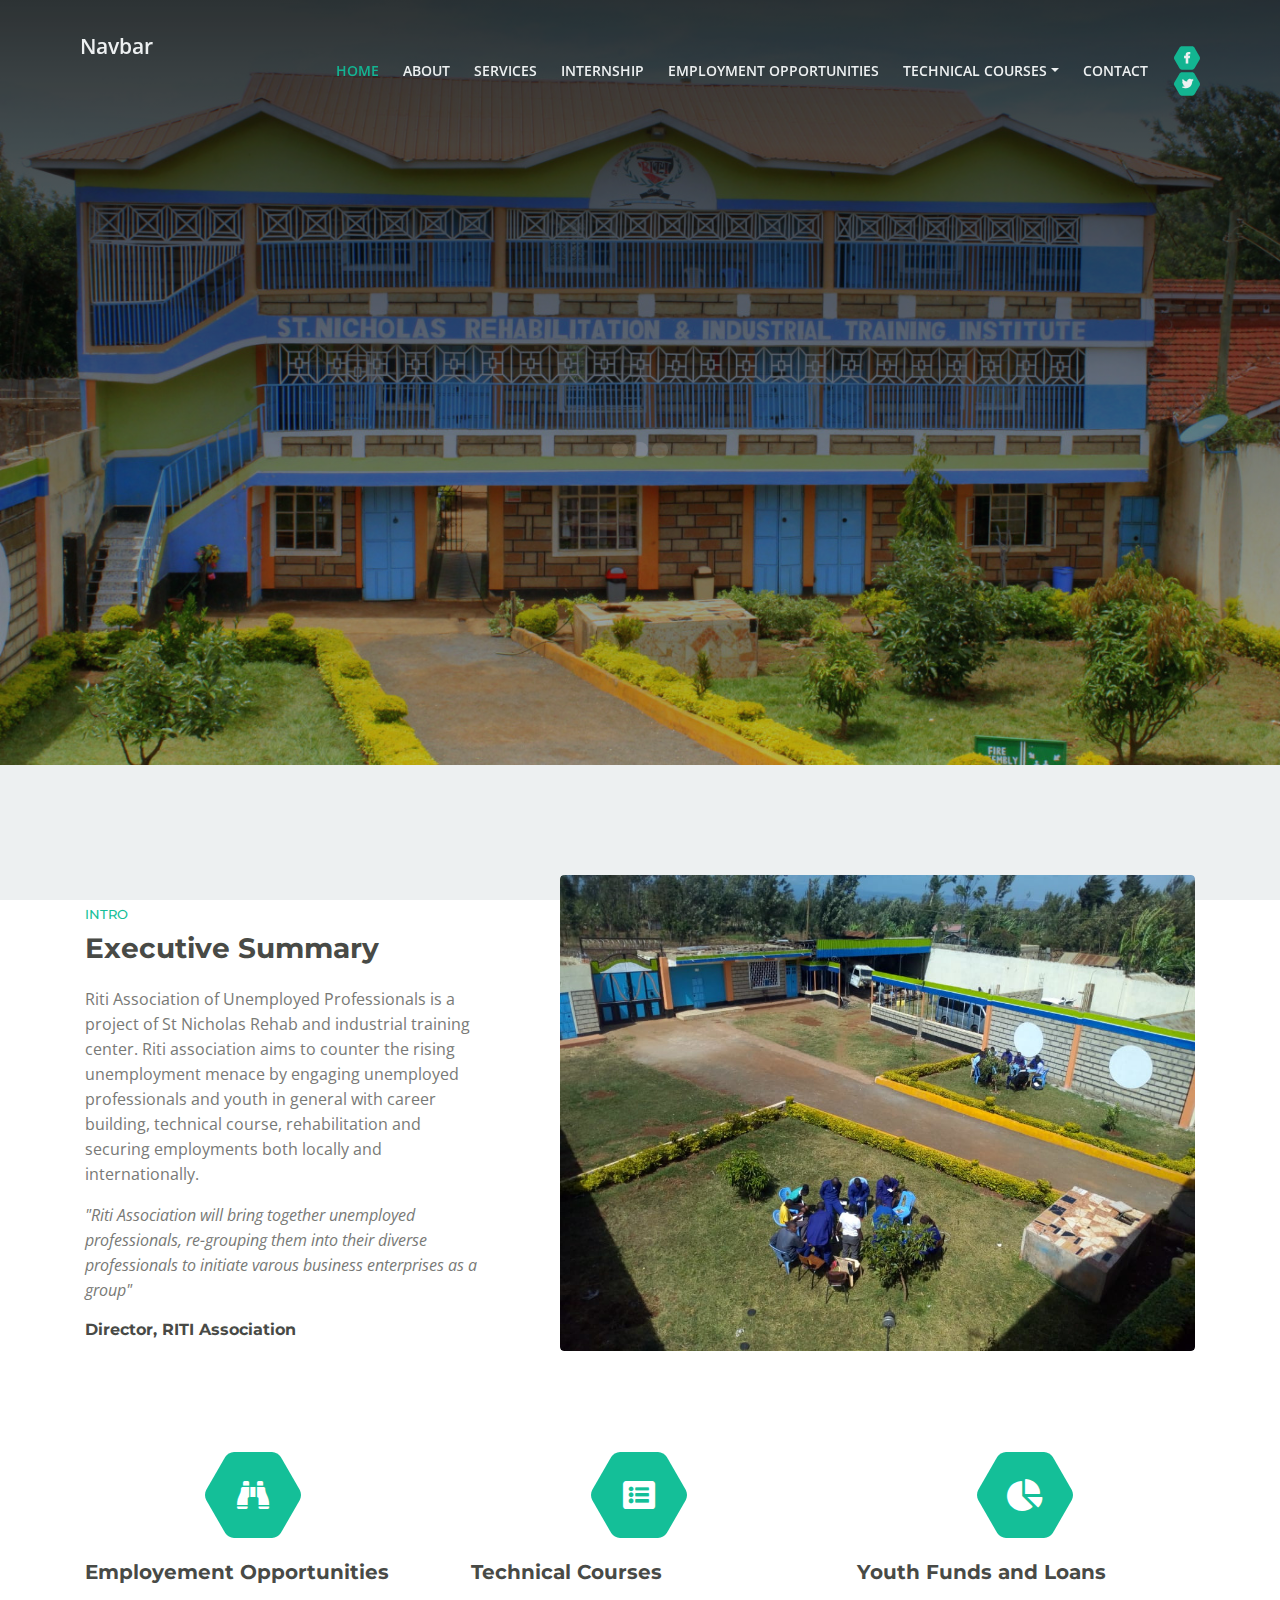
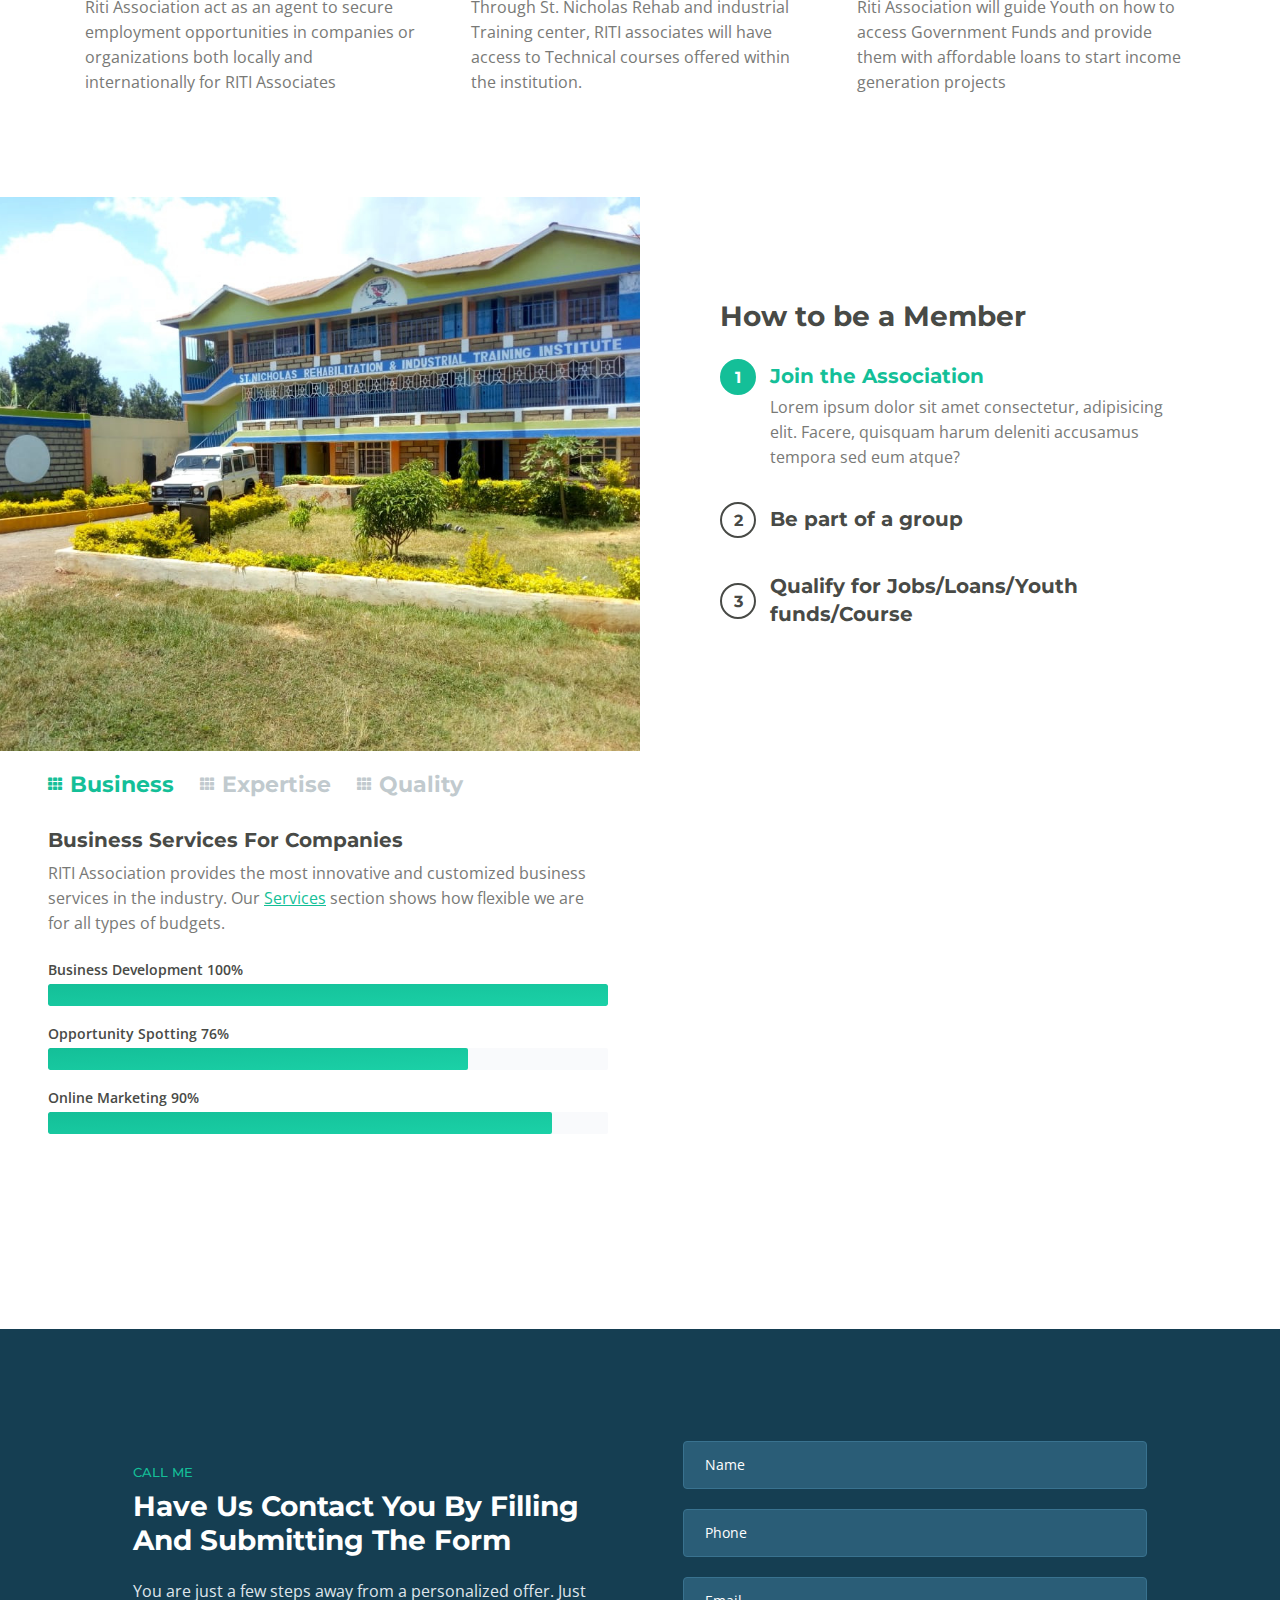
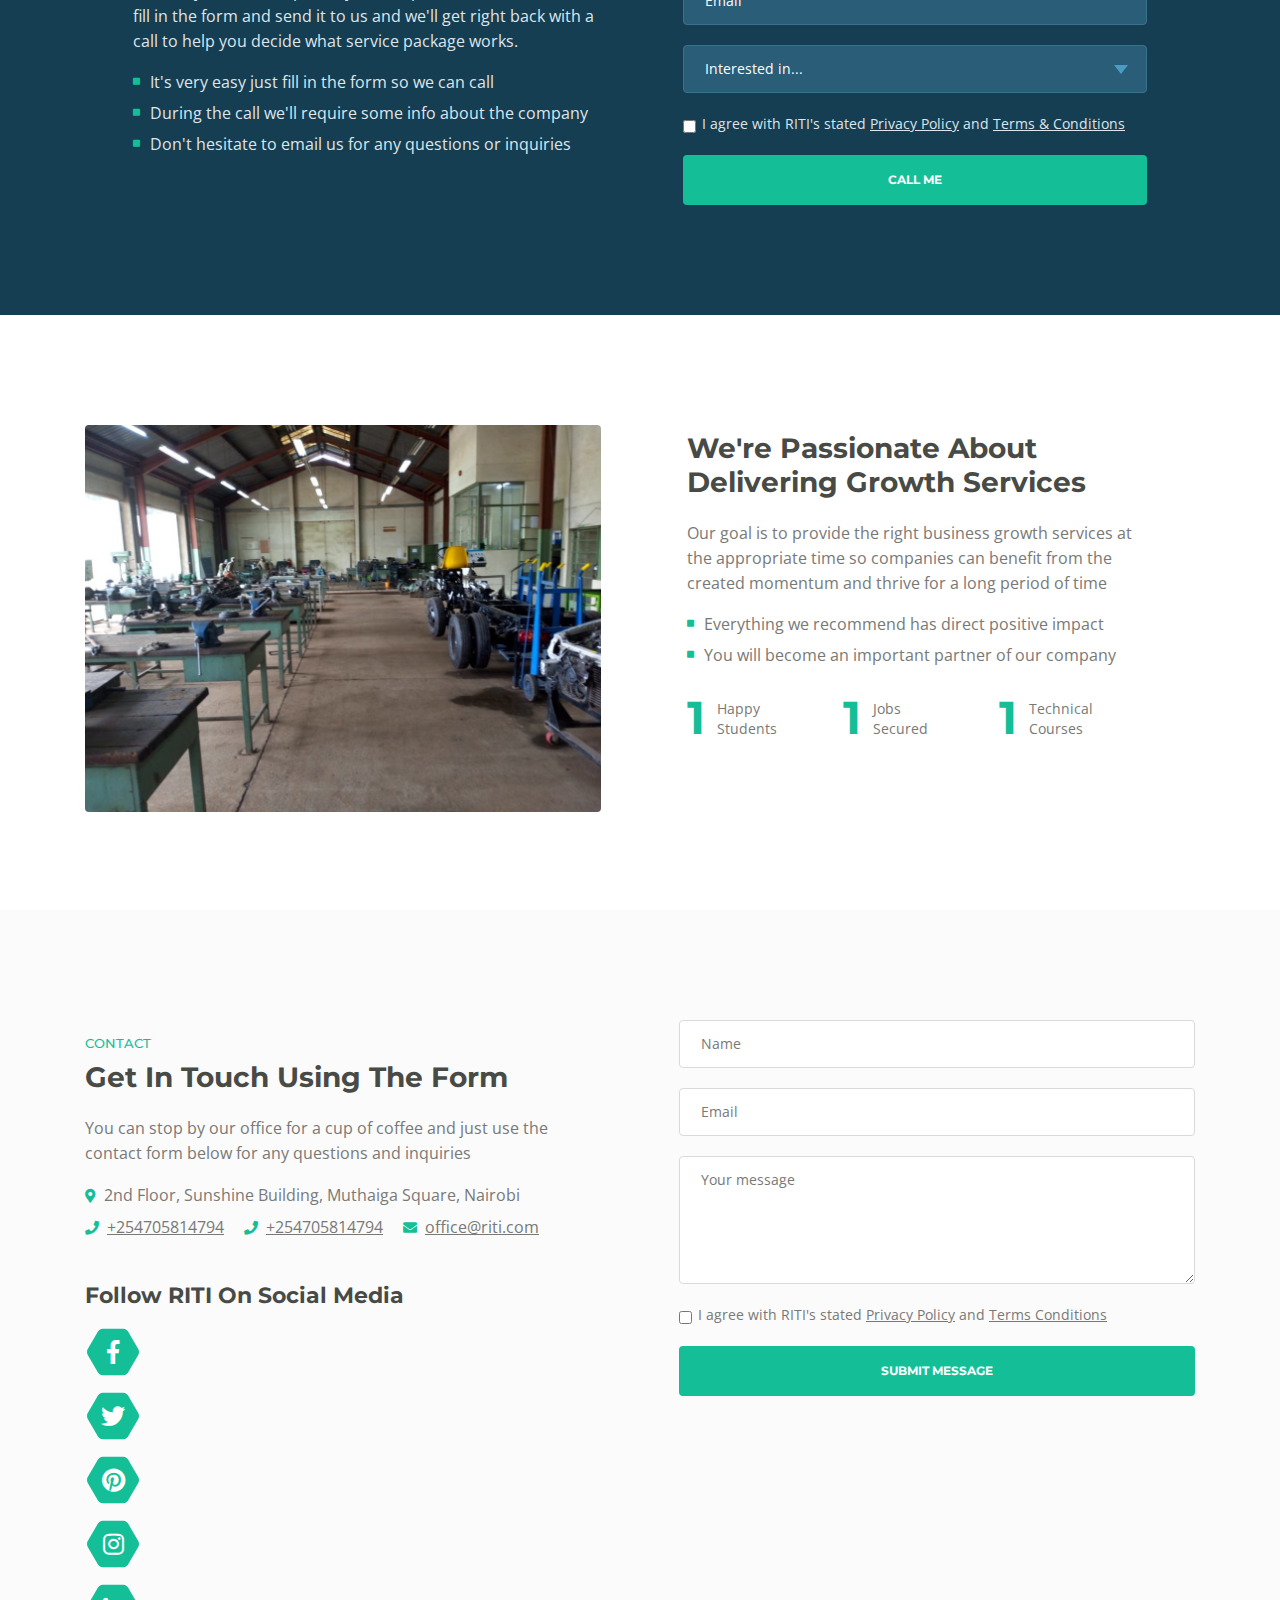
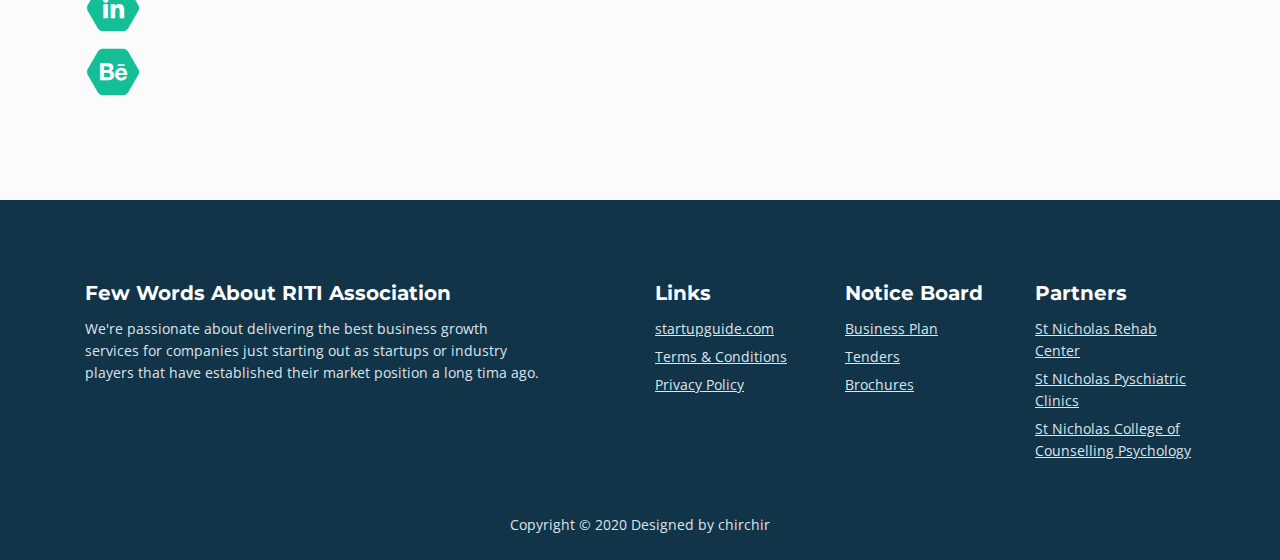
<file: index.html>
<!DOCTYPE html>
<html lang="en">
<head>
    <meta charset="utf-8">
    <meta name="viewport" content="width=device-width, initial-scale=1, shrink-to-fit=no">
    
    <!-- SEO Meta Tags -->
    <meta name="description" content="Aria is a business focused HTML landing page template built with Bootstrap to help you create lead generation websites for companies and their services.">
    <meta name="author" content="Inovatik">

    <!-- OG Meta Tags to improve the way the post looks when you share the page on LinkedIn, Facebook, Google+ -->
	<meta property="og:site_name" content="" /> <!-- website name -->
	<meta property="og:site" content="" /> <!-- website link -->
	<meta property="og:title" content=""/> <!-- title shown in the actual shared post -->
	<meta property="og:description" content="" /> <!-- description shown in the actual shared post -->
	<meta property="og:image" content="" /> <!-- image link, make sure it's jpg -->
	<meta property="og:url" content="" /> <!-- where do you want your post to link to -->
	<meta property="og:type" content="article" />

    <!-- Website Title -->
    <title>RITI Association </title>
    
    <!-- Styles -->
    <link href="https://fonts.googleapis.com/css?family=Montserrat:500,700&display=swap&subset=latin-ext" rel="stylesheet">
    <link href="https://fonts.googleapis.com/css?family=Open+Sans:400,400i,600&display=swap&subset=latin-ext" rel="stylesheet">
    <link href="css/bootstrap.css" rel="stylesheet">
    <link href="css/fontawesome-all.css" rel="stylesheet">
    <link href="css/swiper.css" rel="stylesheet">
	<link href="css/magnific-popup.css" rel="stylesheet">
	<link href="css/styles.css" rel="stylesheet">
	
	<!-- Favicon  -->
    <link rel="icon" href="images/favicon.png">
</head>
<body data-spy="scroll" data-target=".fixed-top">
    
    <!-- Preloader -->
	<div class="spinner-wrapper">
        <div class="spinner">
            <div class="bounce1"></div>
            <div class="bounce2"></div>
            <div class="bounce3"></div>
        </div>
    </div>
    <!-- end of preloader -->
    

    <!-- Navbar -->
    <nav class="navbar navbar-expand-md navbar-dark navbar-custom fixed-top">
        <!-- Text Logo - Use this if you don't have a graphic logo -->
        <!-- <a class="navbar-brand logo-text page-scroll" href="index.html">Aria</a> -->

        <!-- Image Logo -->

        <a class="navbar-brand" href="#">Navbar</a>
        
        <!-- Mobile Menu Toggle Button -->
        <button class="navbar-toggler" type="button" data-toggle="collapse" data-target="#navbarsExampleDefault" aria-controls="navbarsExampleDefault" aria-expanded="false" aria-label="Toggle navigation">
            <span class="navbar-toggler-awesome fas fa-bars"></span>
            <span class="navbar-toggler-awesome fas fa-times"></span>
        </button>
        <!-- end of mobile menu toggle button -->

        <div class="collapse navbar-collapse" id="navbarsExampleDefault">
            <ul class="navbar-nav ml-auto">
                <li class="nav-item">
                    <a class="nav-link page-scroll" href="#header">HOME <span class="sr-only">(current)</span></a>
                </li>
                <li class="nav-item">
                    <a class="nav-link page-scroll" href="#intro">ABOUT</a>
                </li>
                <li class="nav-item">
                    <a class="nav-link page-scroll" href="#services">SERVICES</a>
                </li>
                <li class="nav-item">
                    <a class="nav-link page-scroll" href="#callMe">INTERNSHIP</a>
                </li>
                <li class="nav-item">
                    <a class="nav-link page-scroll" href="#projects">EMPLOYMENT OPPORTUNITIES</a>
                </li>

                <!-- Dropdown Menu -->          
                <li class="nav-item dropdown">
                    <a class="nav-link dropdown-toggle page-scroll" href="#about" id="navbarDropdown" role="button" aria-haspopup="true" aria-expanded="false">TECHNICAL COURSES</a>
                    <div class="dropdown-menu" aria-labelledby="navbarDropdown">
                        <a class="dropdown-item" href="terms-conditions.html"><span class="item-text">COURSE 1</span></a>
                        <div class="dropdown-items-divide-hr"></div>
                        <a class="dropdown-item" href="privacy-policy.html"><span class="item-text">COURSE 2</span></a>
                    </div>
                </li>
                <!-- end of dropdown menu -->

                <li class="nav-item">
                    <a class="nav-link page-scroll" href="#contact">CONTACT</a>
                </li>
            </ul>
            <span class="nav-item social-icons">
                <span class="fa-stack">
                    <a href="#your-link">
                        <span class="hexagon"></span>
                        <i class="fab fa-facebook-f fa-stack-1x"></i>
                    </a>
                </span>
                <span class="fa-stack">
                    <a href="#your-link">
                        <span class="hexagon"></span>
                        <i class="fab fa-twitter fa-stack-1x"></i>
                    </a>
                </span>
            </span>
        </div>
    </nav> <!-- end of navbar -->
    <!-- end of navbar -->


    <!-- Header -->
    <header id="header" class="header">
        <div class="header-content">
            <div class="container">
                <div class="row">
                    <div class="col-lg-12">
                        <div class="text-container">
                            <h1>RITI <span id="js-rotating">Association of Unemployed Professionals</span></h1>
                            <p class="p-heading p-large">Building the economy with vibrant manpower</p>
                            <a class="btn-solid-lg page-scroll" href="#intro">DISCOVER</a>
                        </div>
                    </div> <!-- end of col -->
                </div> <!-- end of row -->
            </div> <!-- end of container -->
        </div> <!-- end of header-content -->
    </header> <!-- end of header -->
    <!-- end of header -->


    <!-- Intro -->
    <div id="intro" class="basic-1">
        <div class="container">
            <div class="row">
                <div class="col-lg-5">
                    <div class="text-container">
                        <div class="section-title">INTRO</div>
                        <h2>Executive Summary</h2>
                        <p>

                            Riti Association of Unemployed Professionals is a project of St Nicholas Rehab and industrial training center. Riti association aims to counter the rising unemployment menace by engaging unemployed professionals and youth in general with career building, technical course, rehabilitation and securing employments both locally and internationally.
                        </p>
                        <p class="testimonial-text">"Riti Association will bring together unemployed professionals, re-grouping them into their diverse professionals to initiate varous business enterprises as a group"</p>
                        <div class="testimonial-author">Director, RITI Association</div>
                    </div> <!-- end of text-container -->
                </div> <!-- end of col -->
                <div class="col-lg-7">
                    <div class="image-container">
                        <img class="img-fluid" src="images/intro.jpeg" alt="alternative">
                    </div> <!-- end of image-container -->
                </div> <!-- end of col -->
            </div> <!-- end of row -->
        </div> <!-- end of container -->
    </div> <!-- end of basic-1 -->
    <!-- end of intro -->


    <!-- Description -->
    <div class="cards-1">
        <div class="container">
            <div class="row">
                <div class="col-lg-12">
                    
                    <!-- Card -->
                    <div class="card">
                        <span class="fa-stack">
                            <span class="hexagon"></span>
                            <i class="fas fa-binoculars fa-stack-1x"></i>
                        </span>
                        <div class="card-body">
                            <h4 class="card-title">Employement Opportunities</h4>
                            <p>Riti Association act as an agent to secure employment opportunities in companies or organizations both locally and internationally for RITI Associates</p>
                        </div>
                    </div>
                    <!-- end of card -->

                    <!-- Card -->
                    <div class="card">
                        <span class="fa-stack">
                            <span class="hexagon"></span>
                            <i class="fas fa-list-alt fa-stack-1x"></i>
                        </span>
                        <div class="card-body">
                            <h4 class="card-title">Technical Courses</h4>
                            <p>Through St. Nicholas Rehab and industrial Training center, RITI associates will have access to Technical courses offered within the institution.</p>
                        </div>
                    </div>
                    <!-- end of card -->

                    <!-- Card -->
                    <div class="card">
                        <span class="fa-stack">
                            <span class="hexagon"></span>
                            <i class="fas fa-chart-pie fa-stack-1x"></i>
                        </span>
                        <div class="card-body">
                            <h4 class="card-title">Youth Funds and Loans</h4>
                            <p>Riti Association will guide Youth on how to access Government Funds and provide them with affordable loans to start income generation projects</p>
                        </div>
                    </div>
                    <!-- end of card -->

                </div> <!-- end of col -->
            </div> <!-- end of row -->
        </div> <!-- end of container -->
    </div> <!-- end of cards-1 -->
    <!-- end of description -->



    <!-- Details 1 -->
	<div id="details" class="accordion">
		<div class="area-1">
		</div><!-- end of area-1 on same line and no space between comments to eliminate margin white space --><div class="area-2">
            
            <!-- Accordion -->
            <div class="accordion-container" id="accordionOne">
                <h2>How to be a Member</h2>
                <div class="item">
                    <div id="headingOne">
                        <span data-toggle="collapse" data-target="#collapseOne" aria-expanded="true" aria-controls="collapseOne" role="button">
                            <span class="circle-numbering">1</span><span class="accordion-title">Join the Association</span>
                        </span>
                    </div>
                    <div id="collapseOne" class="collapse show" aria-labelledby="headingOne" data-parent="#accordionOne">
                        <div class="accordion-body">
                           Lorem ipsum dolor sit amet consectetur, adipisicing elit. Facere, quisquam harum deleniti accusamus tempora sed eum atque?
                        </div>
                    </div>
                </div> <!-- end of item -->
            
                <div class="item">
                    <div id="headingTwo">
                        <span class="collapsed" data-toggle="collapse" data-target="#collapseTwo" aria-expanded="false" aria-controls="collapseTwo" role="button">
                            <span class="circle-numbering">2</span><span class="accordion-title">Be part of a group</span>
                        </span>
                    </div>
                    <div id="collapseTwo" class="collapse" aria-labelledby="headingTwo" data-parent="#accordionOne">
                        <div class="accordion-body">
                            Lorem ipsum dolor sit amet consectetur adipisicing elit. Accusamus delectus aut, quisquam voluptas hic quia. Perspiciatis, praesentium!.
                        </div>
                    </div>
                </div> <!-- end of item -->
            
                <div class="item">
                    <div id="headingThree">
                        <span class="collapsed" data-toggle="collapse" data-target="#collapseThree" aria-expanded="false" aria-controls="collapseThree" role="button">
                            <span class="circle-numbering">3</span><span class="accordion-title">Qualify for Jobs/Loans/Youth funds/Course</span>
                        </span>
                    </div>
                    <div id="collapseThree" class="collapse" aria-labelledby="headingThree" data-parent="#accordionOne">
                        <div class="accordion-body">
                            Lorem ipsum dolor sit amet consectetur adipisicing elit. Quam sed deserunt aliquam magni itaque tempora voluptate ducimus.
                        </div>
                    </div>
                </div> <!-- end of item -->
            </div> <!-- end of accordion-container -->
            <!-- end of accordion -->

		</div> <!-- end of area-2 -->
    </div> <!-- end of accordion -->
    <!-- end of details 1 -->


    <!-- Details 2 -->
	<div class="tabs">
        <div class="area-1">
            <div class="tabs-container">
                
                <!-- Tabs Links -->
                <ul class="nav nav-tabs" id="ariaTabs" role="tablist">
                    <li class="nav-item">
                        <a class="nav-link active" id="nav-tab-1" data-toggle="tab" href="#tab-1" role="tab" aria-controls="tab-1" aria-selected="true"><i class="fas fa-th"></i> Business</a>
                    </li>
                    <li class="nav-item">
                        <a class="nav-link" id="nav-tab-2" data-toggle="tab" href="#tab-2" role="tab" aria-controls="tab-2" aria-selected="false"><i class="fas fa-th"></i> Expertise</a>
                    </li>
                    <li class="nav-item">
                        <a class="nav-link" id="nav-tab-3" data-toggle="tab" href="#tab-3" role="tab" aria-controls="tab-3" aria-selected="false"><i class="fas fa-th"></i> Quality</a>
                    </li>
                </ul>
                <!-- end of tabs links -->
                
                <!-- Tabs Content -->
                <div class="tab-content" id="ariaTabsContent">

                    <!-- Tab -->
                    <div class="tab-pane fade show active" id="tab-1" role="tabpanel" aria-labelledby="tab-1">
                        <h4>Business Services For Companies</h4>
                        <p>RITI Association provides the most innovative and customized business services in the industry. Our <a class="green page-scroll" href="#services">Services</a> section shows how flexible we are for all types of budgets.</p>
                        
                        <!-- Progress Bars -->
                        <div class="progress-container">
                            <div class="title">Business Development 100%</div>
                            <div class="progress">
                                <div class="progress-bar first" role="progressbar" aria-valuenow="0" aria-valuemin="0" aria-valuemax="100"></div>
                            </div>
                            <div class="title">Opportunity Spotting 76%</div>
                            <div class="progress">
                                <div class="progress-bar second" role="progressbar" aria-valuenow="75" aria-valuemin="0" aria-valuemax="100"></div>
                            </div>
                            <div class="title">Online Marketing 90%</div>
                            <div class="progress">
                                <div class="progress-bar third" role="progressbar" aria-valuenow="90" aria-valuemin="0" aria-valuemax="100"></div>
                            </div>
                        </div> <!-- end of progress-container -->
                        <!-- end of progress bars -->
                        
                    </div> <!-- end of tab-pane --> 
                    <!-- end of tab -->

                    <!-- Tab -->
                    <div class="tab-pane fade" id="tab-2" role="tabpanel" aria-labelledby="tab-2">
                        <ul class="list-unstyled li-space-lg first">
                            <li class="media">
                                <div class="media-bullet">1</div>
                                <div class="media-body"><strong>High quality</strong> is on top of our list when it comes to the way we deliver the services</div>
                            </li>
                            <li class="media">
                                <div class="media-bullet">2</div>
                                <div class="media-body"><strong>Maximum impact</strong> is what we look for in our actions</div>
                            </li>
                            <li class="media">
                                <div class="media-bullet">3</div>
                                <div class="media-body"><strong>Quality standards</strong> are important but meant to be exceeded</div>
                            </li>
                        </ul>
                        <ul class="list-unstyled li-space-lg last">
                            <li class="media">
                                <div class="media-bullet">4</div>
                                <div class="media-body"><strong>We're always looking</strong> for industry leaders to help them win their market position</div>
                            </li>
                            <li class="media">
                                <div class="media-bullet">5</div>
                                <div class="media-body"><strong>Evaluation</strong> is a key aspect of this business and important</div>
                            </li>
                            <li class="media">
                                <div class="media-bullet">6</div>
                                <div class="media-body"><strong>Ethic</strong> procedures ar alwasy at the base of everything we do</div>
                            </li>
                        </ul>
                    </div> <!-- end of tab-pane -->
                    <!-- end of tab -->

                    <!-- Tab -->
                    <div class="tab-pane fade" id="tab-3" role="tabpanel" aria-labelledby="tab-3">
                        <p><strong>We strive to achieve</strong> 100% customer satisfaction for both types of customers: hiring companies and job seekers. Types of customers: <a class="green" href="#your-link">with huge potential</a></p>
                        <p><strong>Our goal is to help</strong> your company achieve its full potential and establish long term stability for <a class="green" href="#your-link">the stakeholders</a></p>
                        <ul class="list-unstyled li-space-lg">
                            <li class="media">
                                <i class="fas fa-square"></i>
                                <div class="media-body">It's easy to get a quotation, just call our office anytime</div>
                            </li>
                            <li class="media">
                                <i class="fas fa-square"></i>
                                <div class="media-body">We'll get back to you with an initial estimate soon</div>
                            </li>
                            <li class="media">
                                <i class="fas fa-square"></i>
                                <div class="media-body">Get ready to see results even after only 30 days</div>
                            </li>
                            <li class="media">
                                <i class="fas fa-square"></i>
                                <div class="media-body">Ask for a quote and start improving your business</div>
                            </li>
                            <li class="media">
                                <i class="fas fa-square"></i>
                                <div class="media-body">Just fill out the form and we'll call you right away</div>
                            </li>
                        </ul>
                    </div> <!-- end of tab-pane -->
                    <!-- end of tab -->

                </div> <!-- end of tab-content -->
                <!-- end of tabs content -->

            </div> <!-- end of tabs-container -->
        </div><!-- end of area-1 on same line and no space between comments to eliminate margin white space --><div class="area-2"></div> <!-- end of area-2 -->
    </div> <!-- end of tabs -->
    <!-- end of details 2 -->



    <!-- Call Me -->
    <div id="callMe" class="form-1">
        <div class="container">
            <div class="row">
                <div class="col-lg-6">
                    <div class="text-container">
                        <div class="section-title">CALL ME</div>
                        <h2 class="white">Have Us Contact You By Filling And Submitting The Form</h2>
                        <p class="white">You are just a few steps away from a personalized offer. Just fill in the form and send it to us and we'll get right back with a call to help you decide what service package works.</p>
                        <ul class="list-unstyled li-space-lg white">
                            <li class="media">
                                <i class="fas fa-square"></i>
                                <div class="media-body">It's very easy just fill in the form so we can call</div>
                            </li>
                            <li class="media">
                                <i class="fas fa-square"></i>
                                <div class="media-body">During the call we'll require some info about the company</div>
                            </li>
                            <li class="media">
                                <i class="fas fa-square"></i>
                                <div class="media-body">Don't hesitate to email us for any questions or inquiries</div>
                            </li>
                        </ul>
                    </div>
                </div> <!-- end of col -->
                <div class="col-lg-6">
                   
                    <!-- Call Me Form -->
                    <form id="callMeForm" data-toggle="validator" data-focus="false">
                        <div class="form-group">
                            <input type="text" class="form-control-input" id="lname" name="lname" required>
                            <label class="label-control" for="lname">Name</label>
                            <div class="help-block with-errors"></div>
                        </div>
                        <div class="form-group">
                            <input type="text" class="form-control-input" id="lphone" name="lphone" required>
                            <label class="label-control" for="lphone">Phone</label>
                            <div class="help-block with-errors"></div>
                        </div>
                        <div class="form-group">
                            <input type="email" class="form-control-input" id="lemail" name="lemail" required>
                            <label class="label-control" for="lemail">Email</label>
                            <div class="help-block with-errors"></div>
                        </div>
                        <div class="form-group">
                            <select class="form-control-select" id="lselect" required>
                                <option class="select-option" value="" disabled selected>Interested in...</option>
                                <option class="select-option" value="Off The Ground">Off The Ground</option>
                                <option class="select-option" value="Accelerated Growth">Accelerated Growth</option>
                                <option class="select-option" value="Market Domination">Market Domination</option>
                            </select>
                            <div class="help-block with-errors"></div>
                        </div>
                        <div class="form-group checkbox white">
                            <input type="checkbox" id="lterms" value="Agreed-to-Terms" name="lterms" required>I agree with RITI's stated <a class="white" href="privacy-policy.html">Privacy Policy</a> and <a class="white" href="terms-conditions.html">Terms & Conditions</a>
                            <div class="help-block with-errors"></div>
                        </div>
                        <div class="form-group">
                            <button type="submit" class="form-control-submit-button">CALL ME</button>
                        </div>
                        <div class="form-message">
                            <div id="lmsgSubmit" class="h3 text-center hidden"></div>
                        </div>
                    </form>
                    <!-- end of call me form -->
                    
                </div> <!-- end of col -->
            </div> <!-- end of row -->
        </div> <!-- end of container -->
    </div> <!-- end of form-1 -->
    <!-- end of call me -->






    <!-- About -->
    <div id="about" class="counter">
        <div class="container">
            <div class="row">
                <div class="col-lg-5 col-xl-6">
                    <div class="image-container">
                        <img class="img-fluid" src="images/work.jpeg" alt="alternative">
                    </div> <!-- end of image-container -->
                </div> <!-- end of col -->
                <div class="col-lg-7 col-xl-6">
                    <div class="text-container">
                        <h2>We're Passionate About Delivering Growth Services</h2>
                        <p>Our goal is to provide the right business growth services at the appropriate time so companies can benefit from the created momentum and thrive for a long period of time</p>
                        <ul class="list-unstyled li-space-lg">
                            <li class="media">
                                <i class="fas fa-square"></i>
                                <div class="media-body">Everything we recommend has direct positive impact</div>
                            </li>
                            <li class="media">
                                <i class="fas fa-square"></i>
                                <div class="media-body">You will become an important partner of our company</div>
                            </li>
                        </ul>

                        <!-- Counter -->
                        <div id="counter">
                            <div class="cell">
                                <div class="counter-value number-count" data-count="231">1</div>
                                <div class="counter-info">Happy<br>Students</div>
                            </div>
                            <div class="cell">
                                <div class="counter-value number-count" data-count="121">1</div>
                                <div class="counter-info">Jobs <br>Secured</div>
                            </div>
                            <div class="cell">
                                <div class="counter-value number-count" data-count="159">1</div>
                                <div class="counter-info">Technical<br> Courses</div>
                            </div>
                        </div>
                        <!-- end of counter -->

                    </div> <!-- end of text-container -->      
                </div> <!-- end of col -->
            </div> <!-- end of row -->
        </div> <!-- end of container -->
    </div> <!-- end of counter -->
    <!-- end of about -->


    <!-- Contact -->
    <div id="contact" class="form-2">
        <div class="container">
            <div class="row">
                <div class="col-lg-6">
                    <div class="text-container">
                        <div class="section-title">CONTACT</div>
                        <h2>Get In Touch Using The Form</h2>
                        <p>You can stop by our office for a cup of coffee and just use the contact form below for any questions and inquiries</p>
                        <ul class="list-unstyled li-space-lg">
                            <li class="address"><i class="fas fa-map-marker-alt"></i>2nd Floor, Sunshine Building, Muthaiga Square, Nairobi</li>
                            <li><i class="fas fa-phone"></i><a href="tel:003024630820">+254705814794</a></li>
                            <li><i class="fas fa-phone"></i><a href="tel:003024630820">+254705814794</a></li>
                            <li><i class="fas fa-envelope"></i><a href="mailto:office@aria.com">office@riti.com</a></li>
                        </ul>
                        <h3>Follow RITI On Social Media</h3>

                        <span class="fa-stack">
                            <a href="#your-link">
                                <span class="hexagon"></span>
                                <i class="fab fa-facebook-f fa-stack-1x"></i>
                            </a>
                        </span>
                        <span class="fa-stack">
                            <a href="#your-link">
                                <span class="hexagon"></span>
                                <i class="fab fa-twitter fa-stack-1x"></i>
                            </a>
                        </span>
                        <span class="fa-stack">
                            <a href="#your-link">
                                <span class="hexagon"></span>
                                <i class="fab fa-pinterest fa-stack-1x"></i>
                            </a>
                        </span>
                        <span class="fa-stack">
                            <a href="#your-link">
                                <span class="hexagon"></span>
                                <i class="fab fa-instagram fa-stack-1x"></i>
                            </a>
                        </span>
                        <span class="fa-stack">
                            <a href="#your-link">
                                <span class="hexagon"></span>
                                <i class="fab fa-linkedin-in fa-stack-1x"></i>
                            </a>
                        </span>
                        <span class="fa-stack">
                            <a href="#your-link">
                                <span class="hexagon"></span>
                                <i class="fab fa-behance fa-stack-1x"></i>
                            </a>
                        </span>
                    </div> <!-- end of text-container -->
                </div> <!-- end of col -->
                <div class="col-lg-6">
                    
                    <!-- Contact Form -->
                    <form id="contactForm" data-toggle="validator" data-focus="false">
                        <div class="form-group">
                            <input type="text" class="form-control-input" id="cname" required>
                            <label class="label-control" for="cname">Name</label>
                            <div class="help-block with-errors"></div>
                        </div>
                        <div class="form-group">
                            <input type="email" class="form-control-input" id="cemail" required>
                            <label class="label-control" for="cemail">Email</label>
                            <div class="help-block with-errors"></div>
                        </div>
                        <div class="form-group">
                            <textarea class="form-control-textarea" id="cmessage" required></textarea>
                            <label class="label-control" for="cmessage">Your message</label>
                            <div class="help-block with-errors"></div>
                        </div>
                        <div class="form-group checkbox">
                            <input type="checkbox" id="cterms" value="Agreed-to-Terms" required>I agree with RITI's stated <a href="privacy-policy.html">Privacy Policy</a> and <a href="terms-conditions.html">Terms Conditions</a> 
                            <div class="help-block with-errors"></div>
                        </div>
                        <div class="form-group">
                            <button type="submit" class="form-control-submit-button">SUBMIT MESSAGE</button>
                        </div>
                        <div class="form-message">
                            <div id="cmsgSubmit" class="h3 text-center hidden"></div>
                        </div>
                    </form>
                    <!-- end of contact form -->

                </div> <!-- end of col -->
            </div> <!-- end of row -->
        </div> <!-- end of container -->
    </div> <!-- end of form-2 -->
    <!-- end of contact -->


    <!-- Footer -->
    <div class="footer">
        <div class="container">
            <div class="row">
                <div class="col-md-6">
                    <div class="text-container about">
                        <h4>Few Words About RITI Association</h4>
                        <p class="white">We're passionate about delivering the best business growth services for companies just starting out as startups or industry players that have established their market position a long tima ago.</p>
                    </div> <!-- end of text-container -->
                </div> <!-- end of col -->
                <div class="col-md-2">
                    <div class="text-container">
                        <h4>Links</h4>
                        <ul class="list-unstyled li-space-lg white">
                            <li>
                                <a class="white" href="#your-link">startupguide.com</a>
                            </li>
                            <li>
                                <a class="white" href="terms-conditions.html">Terms & Conditions</a>
                            </li>
                            <li>
                                <a class="white" href="privacy-policy.html">Privacy Policy</a>
                            </li>
                        </ul>
                    </div> <!-- end of text-container -->
                </div> <!-- end of col -->
                <div class="col-md-2">
                    <div class="text-container">
                        <h4>Notice Board</h4>
                        <ul class="list-unstyled li-space-lg">
                            <li>
                                <a class="white" href="#your-link">Business Plan</a>
                            </li>
                            <li>
                               <a class="white" href="#your-link">Tenders</a>
                            </li>
                            <li class="media">
                                <a class="white" href="#your-link">Brochures</a>
                            </li>
                        </ul>
                    </div> <!-- end of text-container -->
                </div> <!-- end of col -->
                <div class="col-md-2">
                    <div class="text-container">
                        <h4>Partners</h4>
                        <ul class="list-unstyled li-space-lg">
                            <li>
                                <a class="white" href="#your-link">St Nicholas Rehab Center</a>
                            </li>
                            <li>
                                <a class="white" href="#your-link">St NIcholas Pyschiatric Clinics</a>
                            </li>
                            <li>
                                <a class="white" href="#your-link">St Nicholas College of Counselling Psychology</a>
                            </li>
                        </ul>
                    </div> <!-- end of text-container -->
                </div> <!-- end of col -->
            </div> <!-- end of row -->
        </div> <!-- end of container -->
    </div> <!-- end of footer -->  
    <!-- end of footer -->


    <!-- Copyright -->
    <div class="copyright">
        <div class="container">
            <div class="row">
                <div class="col-lg-12">
                    <p class="p-small">Copyright © 2020 <a href="https://inovatik.com">Designed by chirchir</a></p>
                </div> <!-- end of col -->
            </div> <!-- enf of row -->
        </div> <!-- end of container -->
    </div> <!-- end of copyright --> 
    <!-- end of copyright -->
    
    	
    <!-- Scripts -->
    <script src="js/jquery.min.js"></script> <!-- jQuery for Bootstrap's JavaScript plugins -->
    <script src="js/popper.min.js"></script> <!-- Popper tooltip library for Bootstrap -->
    <script src="js/bootstrap.min.js"></script> <!-- Bootstrap framework -->
    <script src="js/jquery.easing.min.js"></script> <!-- jQuery Easing for smooth scrolling between anchors -->
    <script src="js/swiper.min.js"></script> <!-- Swiper for image and text sliders -->
    <script src="js/jquery.magnific-popup.js"></script> <!-- Magnific Popup for lightboxes -->
    <script src="js/morphext.min.js"></script> <!-- Morphtext rotating text in the header -->
    <script src="js/isotope.pkgd.min.js"></script> <!-- Isotope for filter -->
    <script src="js/validator.min.js"></script> <!-- Validator.js - Bootstrap plugin that validates forms -->
    <script src="js/scripts.js"></script> <!-- Custom scripts -->
</body>
</html>
</file>
<file: css/styles.css>
/* Template: Aria - Business HTML Landing Page Template
   Author: Inovatik
   Created: Jul 2019
   Description: Master CSS file
*/

/*****************************************
Table Of Contents:

01. General Styles
02. Preloader
03. Navigation
04. Header
05. Intro
06. Description
07. Services
08. Details 1
09. Details 2
10. Testimonials
11. Call Me
12. Projects
13. Project Lightboxes
14. Team
15. About
16. Contact
17. Footer
18. Copyright
19. Back To Top Button
20. Extra Pages
21. Media Queries
******************************************/

/*****************************************
Colors:

- Backgrounds - light gray #fbfbfb
- Background - dark blue #153e52
- Backgrounds navbar, footer - dark gray #113448
- Buttons, bullets, icons - green #14bf98
- Headings text - black #484a46
- Body text - gray #787976
- Body text - light gray #dfe5ec
******************************************/

/******************************/
/*     01. General Styles     */
/******************************/

/* new changes */

.text-container.desktop {
  width: 100%;
}
.smaller {
  font-size: 2rem;
}
.riti-header {
  color: #13aa87 !important;
}

/* end of new changes */
* {
  box-sizing: border-box;
}
body,
html {
  width: 100%;
  height: 100%;
}
.navbar-brand {
  /* border: 1px solid red; */
  width: 100px;

  height: 74px;
}
.logo-main-separator {
  width: 100%;
  height: 50px;
  background-color: blue;
}

.active {
  color: #14bf98;
}

body,
p {
  color: #787976;
  font: 400 1rem/1.5625rem 'Open Sans', sans-serif;
}

.p-large {
  font: 400 1.125rem/1.625rem 'Open Sans', sans-serif;
}

.p-small {
  font: 400 0.875rem/1.375rem 'Open Sans', sans-serif;
}

.p-heading {
  margin-bottom: 3.5rem;
  text-align: center;
}

.li-space-lg li {
  margin-bottom: 0.375rem;
}

.indent {
  padding-left: 1.25rem;
}

h1 {
  color: #484a46;
  font: 700 2.5rem/3rem 'Montserrat', sans-serif;
}

h2 {
  color: #484a46;
  font: 700 1.75rem/2.125rem 'Montserrat', sans-serif;
}

h3 {
  color: #484a46;
  font: 700 1.375rem/1.75rem 'Montserrat', sans-serif;
}

h4 {
  color: #484a46;
  font: 700 1.25rem/1.625rem 'Montserrat', sans-serif;
}

h5 {
  color: #484a46;
  font: 700 1.125rem/1.5rem 'Montserrat', sans-serif;
}

h6 {
  color: #484a46;
  font: 700 1rem/1.375rem 'Montserrat', sans-serif;
}

a {
  color: #787976;
  text-decoration: underline;
}

a:hover {
  color: #787976;
  text-decoration: underline;
}

a.green {
  color: #14bf98;
}

a.white,
.white {
  color: #dfe5ec;
}

.testimonial-text {
  font-style: italic;
}

.testimonial-author {
  font: 700 1rem/1.375rem 'Montserrat', sans-serif;
}

strong {
  color: #484a46;
}

.section-title {
  color: #14bf98;
  font: 500 0.8125rem/1.125rem 'Montserrat', sans-serif;
}

.btn-solid-reg {
  display: inline-block;
  padding: 1.1875rem 1.875rem 1.1875rem 1.875rem;
  border: 0.125rem solid #14bf98;
  border-radius: 0.25rem;
  background-color: #14bf98;
  color: #fff;
  font: 700 0.75rem/0 'Montserrat', sans-serif;
  text-decoration: none;
  transition: all 0.2s;
}

.btn-solid-reg:hover {
  background-color: transparent;
  color: #14bf98;
  text-decoration: none;
}

.btn-solid-lg {
  display: inline-block;
  padding: 1.375rem 2.125rem 1.375rem 2.125rem;
  border: 0.125rem solid #14bf98;
  border-radius: 0.25rem;
  background-color: #14bf98;
  color: #fff;
  font: 700 0.75rem/0 'Montserrat', sans-serif;
  text-decoration: none;
  transition: all 0.2s;
}

.btn-solid-lg:hover {
  background-color: transparent;
  color: #14bf98;
  text-decoration: none;
}

.btn-outline-reg {
  display: inline-block;
  padding: 1.1875rem 1.875rem 1.1875rem 1.875rem;
  border: 0.125rem solid #787976;
  border-radius: 0.25rem;
  background-color: transparent;
  color: #787976;
  font: 700 0.75rem/0 'Montserrat', sans-serif;
  text-decoration: none;
  transition: all 0.2s;
}

.btn-outline-reg:hover {
  background-color: #787976;
  color: #fff;
  text-decoration: none;
}

.btn-outline-lg {
  display: inline-block;
  padding: 1.375rem 2.125rem 1.375rem 2.125rem;
  border: 0.125rem solid #787976;
  border-radius: 0.25rem;
  background-color: transparent;
  color: #787976;
  font: 700 0.75rem/0 'Montserrat', sans-serif;
  text-decoration: none;
  transition: all 0.2s;
}

.btn-outline-lg:hover {
  background-color: #787976;
  color: #fff;
  text-decoration: none;
}

.btn-outline-sm {
  display: inline-block;
  padding: 1rem 1.625rem 0.9375rem 1.625rem;
  border: 0.125rem solid #787976;
  border-radius: 0.25rem;
  background-color: transparent;
  color: #787976;
  font: 700 0.75rem/0 'Montserrat', sans-serif;
  text-decoration: none;
  transition: all 0.2s;
}

.btn-outline-sm:hover {
  background-color: #787976;
  color: #fff;
  text-decoration: none;
}

.form-group {
  position: relative;
  margin-bottom: 1.25rem;
}

.form-group.has-error.has-danger {
  margin-bottom: 0.625rem;
}

.form-group.has-error.has-danger .help-block.with-errors ul {
  margin-top: 0.375rem;
}

.label-control {
  position: absolute;
  top: 0.8125rem;
  left: 1.375rem;
  color: #787976;
  opacity: 1;
  font: 400 0.875rem/1.375rem 'Open Sans', sans-serif;
  cursor: text;
  transition: all 0.2s ease;
}

/* IE10+ hack to solve lower label text position compared to the rest of the browsers */
@media screen and (-ms-high-contrast: active),
  screen and (-ms-high-contrast: none) {
  .label-control {
    top: 0.9375rem;
  }
}

.form-control-input:focus + .label-control,
.form-control-input.notEmpty + .label-control,
.form-control-textarea:focus + .label-control,
.form-control-textarea.notEmpty + .label-control {
  top: 0.125rem;
  opacity: 1;
  font-size: 0.75rem;
  font-weight: 500;
}

.form-control-input,
.form-control-select {
  display: block; /* needed for proper display of the label in Firefox, IE, Edge */
  width: 100%;
  padding-top: 1.25rem;
  padding-bottom: 0.25rem;
  padding-left: 1.3125rem;
  border: 1px solid #dadada;
  border-radius: 0.25rem;
  background-color: #fff;
  color: #787976;
  font: 400 0.875rem/1.375rem 'Open Sans', sans-serif;
  transition: all 0.2s;
  -webkit-appearance: none; /* removes inner shadow on form inputs on ios safari */
}

.form-control-select {
  padding-top: 0.5rem;
  padding-bottom: 0.5rem;
  height: 3rem;
}

/* IE10+ hack to solve lower label text position compared to the rest of the browsers */
@media screen and (-ms-high-contrast: active),
  screen and (-ms-high-contrast: none) {
  .form-control-input {
    padding-top: 1.25rem;
    padding-bottom: 0.75rem;
    line-height: 1.75rem;
  }

  .form-control-select {
    padding-top: 0.875rem;
    padding-bottom: 0.75rem;
    height: 3.125rem;
    line-height: 2.125rem;
  }
}

select {
  /* you should keep these first rules in place to maintain cross-browser behavior */
  -webkit-appearance: none;
  -moz-appearance: none;
  -ms-appearance: none;
  -o-appearance: none;
  appearance: none;
  background-image: url('../images/down-arrow.png');
  background-position: 96% 50%;
  background-repeat: no-repeat;
  outline: none;
}

select::-ms-expand {
  display: none; /* removes the ugly default down arrow on select form field in IE11 */
}

.form-control-textarea {
  display: block; /* used to eliminate a bottom gap difference between Chrome and IE/FF */
  width: 100%;
  height: 8rem; /* used instead of html rows to normalize height between Chrome and IE/FF */
  padding-top: 1.25rem;
  padding-left: 1.3125rem;
  border: 1px solid #dadada;
  border-radius: 0.25rem;
  background-color: #fff;
  color: #787976;
  font: 400 1rem/1.5625rem 'Open Sans', sans-serif;
  transition: all 0.2s;
}

.form-control-input:focus,
.form-control-select:focus,
.form-control-textarea:focus {
  border: 1px solid #a1a1a1;
  outline: none; /* Removes blue border on focus */
}

.form-control-input:hover,
.form-control-select:hover,
.form-control-textarea:hover {
  border: 1px solid #a1a1a1;
}

.checkbox {
  font: 400 0.875rem/1.375rem 'Open Sans', sans-serif;
}

input[type='checkbox'] {
  vertical-align: -15%;
  margin-right: 0.375rem;
}

/* IE10+ hack to raise checkbox field position compared to the rest of the browsers */
@media screen and (-ms-high-contrast: active),
  screen and (-ms-high-contrast: none) {
  input[type='checkbox'] {
    vertical-align: -9%;
  }
}

.form-control-submit-button {
  display: inline-block;
  width: 100%;
  height: 3.125rem;
  border: 0.125rem solid #14bf98;
  border-radius: 0.25rem;
  background-color: #14bf98;
  color: #fff;
  font: 700 0.75rem/1.75rem 'Montserrat', sans-serif;
  cursor: pointer;
  transition: all 0.2s;
}

.form-control-submit-button:hover {
  background-color: transparent;
  color: #14bf98;
}

/* Form Success And Error Message Formatting */
#lmsgSubmit.h3.text-center.tada.animated,
#cmsgSubmit.h3.text-center.tada.animated,
#pmsgSubmit.h3.text-center.tada.animated,
#lmsgSubmit.h3.text-center,
#cmsgSubmit.h3.text-center,
#pmsgSubmit.h3.text-center {
  display: block;
  margin-bottom: 0;
  color: #b93636;
  font: 400 1.125rem/1rem 'Open Sans', sans-serif;
}

.help-block.with-errors .list-unstyled {
  color: #787976;
  font-size: 0.75rem;
  line-height: 1.125rem;
  text-align: left;
}

.help-block.with-errors ul {
  margin-bottom: 0;
}
/* end of form success and error message formatting */

/* Form Success And Error Message Animation - Animate.css */
@-webkit-keyframes tada {
  from {
    -webkit-transform: scale3d(1, 1, 1);
    -ms-transform: scale3d(1, 1, 1);
    transform: scale3d(1, 1, 1);
  }
  10%,
  20% {
    -webkit-transform: scale3d(0.9, 0.9, 0.9) rotate3d(0, 0, 1, -3deg);
    -ms-transform: scale3d(0.9, 0.9, 0.9) rotate3d(0, 0, 1, -3deg);
    transform: scale3d(0.9, 0.9, 0.9) rotate3d(0, 0, 1, -3deg);
  }
  30%,
  50%,
  70%,
  90% {
    -webkit-transform: scale3d(1.1, 1.1, 1.1) rotate3d(0, 0, 1, 3deg);
    -ms-transform: scale3d(1.1, 1.1, 1.1) rotate3d(0, 0, 1, 3deg);
    transform: scale3d(1.1, 1.1, 1.1) rotate3d(0, 0, 1, 3deg);
  }
  40%,
  60%,
  80% {
    -webkit-transform: scale3d(1.1, 1.1, 1.1) rotate3d(0, 0, 1, -3deg);
    -ms-transform: scale3d(1.1, 1.1, 1.1) rotate3d(0, 0, 1, -3deg);
    transform: scale3d(1.1, 1.1, 1.1) rotate3d(0, 0, 1, -3deg);
  }
  to {
    -webkit-transform: scale3d(1, 1, 1);
    -ms-transform: scale3d(1, 1, 1);
    transform: scale3d(1, 1, 1);
  }
}

@keyframes tada {
  from {
    -webkit-transform: scale3d(1, 1, 1);
    -ms-transform: scale3d(1, 1, 1);
    transform: scale3d(1, 1, 1);
  }
  10%,
  20% {
    -webkit-transform: scale3d(0.9, 0.9, 0.9) rotate3d(0, 0, 1, -3deg);
    -ms-transform: scale3d(0.9, 0.9, 0.9) rotate3d(0, 0, 1, -3deg);
    transform: scale3d(0.9, 0.9, 0.9) rotate3d(0, 0, 1, -3deg);
  }
  30%,
  50%,
  70%,
  90% {
    -webkit-transform: scale3d(1.1, 1.1, 1.1) rotate3d(0, 0, 1, 3deg);
    -ms-transform: scale3d(1.1, 1.1, 1.1) rotate3d(0, 0, 1, 3deg);
    transform: scale3d(1.1, 1.1, 1.1) rotate3d(0, 0, 1, 3deg);
  }
  40%,
  60%,
  80% {
    -webkit-transform: scale3d(1.1, 1.1, 1.1) rotate3d(0, 0, 1, -3deg);
    -ms-transform: scale3d(1.1, 1.1, 1.1) rotate3d(0, 0, 1, -3deg);
    transform: scale3d(1.1, 1.1, 1.1) rotate3d(0, 0, 1, -3deg);
  }
  to {
    -webkit-transform: scale3d(1, 1, 1);
    -ms-transform: scale3d(1, 1, 1);
    transform: scale3d(1, 1, 1);
  }
}

.tada {
  -webkit-animation-name: tada;
  animation-name: tada;
}

.animated {
  -webkit-animation-duration: 1s;
  animation-duration: 1s;
  -webkit-animation-fill-mode: both;
  animation-fill-mode: both;
}
/* end of form success and error message animation - Animate.css */

/* Fade-move Animation For Lightbox - Magnific Popup */
/* at start */
.my-mfp-slide-bottom .zoom-anim-dialog {
  opacity: 0;
  transition: all 0.2s ease-out;
  -webkit-transform: translateY(-1.25rem) perspective(37.5rem) rotateX(10deg);
  -ms-transform: translateY(-1.25rem) perspective(37.5rem) rotateX(10deg);
  transform: translateY(-1.25rem) perspective(37.5rem) rotateX(10deg);
}

/* animate in */
.my-mfp-slide-bottom.mfp-ready .zoom-anim-dialog {
  opacity: 1;
  -webkit-transform: translateY(0) perspective(37.5rem) rotateX(0);
  -ms-transform: translateY(0) perspective(37.5rem) rotateX(0);
  transform: translateY(0) perspective(37.5rem) rotateX(0);
}

/* animate out */
.my-mfp-slide-bottom.mfp-removing .zoom-anim-dialog {
  opacity: 0;
  -webkit-transform: translateY(-0.625rem) perspective(37.5rem) rotateX(10deg);
  -ms-transform: translateY(-0.625rem) perspective(37.5rem) rotateX(10deg);
  transform: translateY(-0.625rem) perspective(37.5rem) rotateX(10deg);
}

/* dark overlay, start state */
.my-mfp-slide-bottom.mfp-bg {
  opacity: 0;
  transition: opacity 0.2s ease-out;
}

/* animate in */
.my-mfp-slide-bottom.mfp-ready.mfp-bg {
  opacity: 0.8;
}
/* animate out */
.my-mfp-slide-bottom.mfp-removing.mfp-bg {
  opacity: 0;
}
/* end of fade-move animation for lightbox - magnific popup */

/* Fade Animation For Image Slider - Magnific Popup */
@-webkit-keyframes fadeIn {
  from {
    opacity: 0;
  }
  to {
    opacity: 1;
  }
}

@keyframes fadeIn {
  from {
    opacity: 0;
  }
  to {
    opacity: 1;
  }
}

.fadeIn {
  -webkit-animation: fadeIn 0.6s;
  animation: fadeIn 0.6s;
}

@-webkit-keyframes fadeOut {
  from {
    opacity: 1;
  }
  to {
    opacity: 0;
  }
}

@keyframes fadeOut {
  from {
    opacity: 1;
  }
  to {
    opacity: 0;
  }
}

.fadeOut {
  -webkit-animation: fadeOut 0.8s;
  animation: fadeOut 0.8s;
}
/* end of fade animation for image slider - magnific popup */

/*************************/
/*     02. Preloader     */
/*************************/
.spinner-wrapper {
  position: fixed;
  z-index: 999999;
  top: 0;
  right: 0;
  bottom: 0;
  left: 0;
  background: #113448;
}

.spinner {
  position: absolute;
  top: 50%; /* centers the loading animation vertically one the screen */
  left: 50%; /* centers the loading animation horizontally one the screen */
  width: 3.75rem;
  height: 1.25rem;
  margin: -0.625rem 0 0 -1.875rem; /* is width and height divided by two */
  text-align: center;
}

.spinner > div {
  display: inline-block;
  width: 1rem;
  height: 1rem;
  border-radius: 100%;
  background-color: #fff;
  -webkit-animation: sk-bouncedelay 1.4s infinite ease-in-out both;
  animation: sk-bouncedelay 1.4s infinite ease-in-out both;
}

.spinner .bounce1 {
  -webkit-animation-delay: -0.32s;
  animation-delay: -0.32s;
}

.spinner .bounce2 {
  -webkit-animation-delay: -0.16s;
  animation-delay: -0.16s;
}

@-webkit-keyframes sk-bouncedelay {
  0%,
  80%,
  100% {
    -webkit-transform: scale(0);
  }
  40% {
    -webkit-transform: scale(1);
  }
}

@keyframes sk-bouncedelay {
  0%,
  80%,
  100% {
    -webkit-transform: scale(0);
    -ms-transform: scale(0);
    transform: scale(0);
  }
  40% {
    -webkit-transform: scale(1);
    -ms-transform: scale(1);
    transform: scale(1);
  }
}

/**************************/
/*     03. Navigation     */
/**************************/
.navbar-custom {
  padding-top: 0.375rem;
  padding-bottom: 0.375rem;
  background-color: #113448;
  box-shadow: 0 0.0625rem 0.375rem 0 rgba(0, 0, 0, 0.1);
  font: 600 0.875rem/0.875rem 'Open Sans', sans-serif;
  transition: all 0.2s;
}

.navbar-custom .navbar-brand {
  font-size: 1.3rem;
  text-decoration: none;
}

.navbar-custom .navbar-brand.logo-image img {
  width: 7.0625rem;
  height: 2rem;
  -webkit-backface-visibility: hidden;
}

.navbar-custom .navbar-brand.logo-text {
  margin-top: 0.25rem;
  margin-bottom: 0.25rem;
  font: 700 2.25rem/1.5rem 'Montserrat', sans-serif;
  color: #fff;
  text-decoration: none;
}

.navbar-custom .navbar-nav {
  margin-top: 0.75rem;
  margin-bottom: 0.5rem;
}

.navbar-custom .nav-item .nav-link {
  padding: 0.625rem 0.75rem 0.625rem 0.75rem;
  color: #fff;
  text-decoration: none;
  transition: all 0.2s ease;
}

.navbar-custom .nav-item .nav-link:hover,
.navbar-custom .nav-item .nav-link:active {
  color: #14bf98 !important;
}

/* Dropdown Menu */
.navbar-custom .dropdown:hover > .dropdown-menu {
  display: block; /* this makes the dropdown menu stay open while hovering it */
  min-width: auto;
  animation: fadeDropdown 0.2s; /* required for the fade animation */
}

.apply-now_btn {
  color: #008e6a !important;
}
#riti-Navbar li.nav-item > a:active {
  color: #008e6a !important;
}

@keyframes fadeDropdown {
  0% {
    opacity: 0;
  }

  100% {
    opacity: 1;
  }
}

.navbar-custom .dropdown-toggle:focus {
  /* removes dropdown outline on focus  */
  outline: 0;
}

.navbar-custom .dropdown-menu {
  margin-top: 0;
  border: none;
  border-radius: 0.25rem;
  background-color: #113448;
}

.navbar-custom .dropdown-item {
  color: #fff;
  text-decoration: none;
}

.navbar-custom .dropdown-item:hover {
  background-color: #113448;
}

.navbar-custom .dropdown-item .item-text {
  font: 600 0.875rem/0.875rem 'Open Sans', sans-serif;
}

.navbar-custom .dropdown-item:hover .item-text {
  color: #14bf98;
}

.navbar-custom .dropdown-items-divide-hr {
  width: 100%;
  height: 1px;
  margin: 0.75rem auto 0.75rem auto;
  border: none;
  background-color: #b5bcc4;
  opacity: 0.2;
}
/* end of dropdown menu */

.navbar-custom .social-icons {
  display: none;
}

.navbar-custom .navbar-toggler {
  border: none;
  color: #fff;
  font-size: 2rem;
}

.navbar-custom
  button[aria-expanded='false']
  .navbar-toggler-awesome.fas.fa-times {
  display: none;
}

.navbar-custom
  button[aria-expanded='false']
  .navbar-toggler-awesome.fas.fa-bars {
  display: inline-block;
}

.navbar-custom
  button[aria-expanded='true']
  .navbar-toggler-awesome.fas.fa-bars {
  display: none;
}

.navbar-custom
  button[aria-expanded='true']
  .navbar-toggler-awesome.fas.fa-times {
  display: inline-block;
  margin-right: 0.125rem;
}

/*********************/
/*    04. Header     */
/*********************/
.header {
  width: 100%;
  background: linear-gradient(rgba(0, 0, 0, 0.8), rgba(0, 0, 0, 0.2)),
    url('../images/bg.jpg') 60% 5% no-repeat;
  background-size: cover;
  height: 85vh;
}

.header .header-content {
  padding-top: 8rem;
  padding-bottom: 2.125rem;
  text-align: center;
}

.header .text-container {
  margin-bottom: 3rem;
}

.header h1 {
  margin-bottom: 0.5rem;
  color: #fff;
}

.header .p-large {
  margin-bottom: 2rem;
  color: #dfe5ec;
}

.header .btn-solid-lg {
  margin-right: 0.5rem;
  margin-bottom: 1.25rem;
}
.logo-container {
  height: 100%;
  width: 100%;
}
.logo-image-center {
  width: 37%;
  height: 70%;
  margin: 1rem auto;
}
.logo-image-center .logo-image {
  width: 100%;
  height: auto;
}
.discover-btn {
  width: 100%;
  height: auto;

  display: flex;
  justify-content: center;
  align-items: center;
}
#header > .header-content {
  display: none;
}

/*********************/
/*     05. Intro     */
/*********************/
.basic-1 {
  padding-top: 6.5rem;
  padding-bottom: 3rem;
}

.basic-1 .text-container {
  margin-bottom: 3rem;
}

.basic-1 .section-title {
  margin-bottom: 0.5rem;
}

.basic-1 h2 {
  margin-bottom: 1.375rem;
}

.basic-1 .testimonial-author {
  color: #484a46;
}

/* Hover Animation */
.basic-1 .image-container {
  overflow: hidden;
  border-radius: 0.25rem;
}

.basic-1 .image-container img {
  margin: 0;
  border-radius: 0.25rem;
  transition: all 0.3s;
}

.basic-1 .image-container:hover img {
  -moz-transform: scale(1.15);
  -webkit-transform: scale(1.15);
  transform: scale(1.15);
}
/* end of hover animation */

/***************************/
/*     06. Description     */
/***************************/
.cards-1 {
  padding-top: 3rem;
  padding-bottom: 2.875rem;
}

.cards-1 .card {
  margin-bottom: 2.5rem;
  border: none;
  text-align: center;
}

.cards-1 .fa-stack {
  width: 6rem;
  height: 6rem;
  margin-right: auto;
  margin-bottom: 1rem;
  margin-left: auto;
  line-height: 6rem;
  text-align: left;
}

.cards-1 .fa-stack .hexagon {
  position: absolute;
  width: 6rem;
  height: 6rem;
  background: url('../images/hexagon-green.svg') center center no-repeat;
  background-size: 6rem 6rem;
}

.cards-1 .fa-stack-1x {
  color: #fff;
  font-size: 2rem;
}

.cards-1 .card-body {
  padding: 0;
}

.cards-1 .card-title {
  margin-bottom: 0.625rem;
}

/************************/
/*     07. Services     */
/************************/
.cards-2 {
  padding-top: 6.625rem;
  padding-bottom: 1.25rem;
  background-color: #fbfbfb;
}

.cards-2 .section-title {
  margin-bottom: 0.5rem;
  text-align: center;
}

.cards-2 h2 {
  margin-bottom: 3.25rem;
  text-align: center;
}

.cards-2 .card {
  margin-bottom: 5.625rem;
  border: none;
  background-color: transparent;
}

.cards-2 .card-image img {
  border-top-left-radius: 0.375rem;
  border-top-right-radius: 0.375rem;
}

.cards-2 .card-body {
  padding: 2.25rem 2rem 2.125rem 2rem;
  border: 1px solid #ebe8e8;
  border-bottom-left-radius: 0.375rem;
  border-bottom-right-radius: 0.375rem;
  background-color: #fff;
}

.cards-2 h3 {
  margin-bottom: 0.75rem;
  text-align: center;
}

.cards-2 .list-unstyled {
  margin-bottom: 1.5rem;
}

.cards-2 .list-unstyled .fas {
  color: #14bf98;
  font-size: 0.5rem;
  line-height: 1.375rem;
}

.cards-2 .list-unstyled .media-body {
  margin-left: 0.625rem;
}

.cards-2 .price {
  margin-bottom: 0.25rem;
  color: #484a46;
  font: 700 1rem/1.5rem 'Montserrat', sans-serif;
  text-align: center;
}

.cards-2 .price span {
  color: #14bf98;
}

.cards-2 .button-container {
  margin-top: -1.375rem;
  text-align: center;
}

.cards-2 .btn-solid-reg:hover {
  background-color: #fff;
}

/*************************/
/*     08. Details 1     */
/*************************/
.accordion .area-1 {
  height: 27rem;
  background: url('../images/bgHeader.jpeg') center center no-repeat;
  background-size: cover;
}

.accordion .accordion-container {
  max-width: 90%;
  margin-right: auto;
  margin-left: auto;
  padding-top: 6.375rem;
  padding-bottom: 1.5rem;
}

.accordion h2 {
  margin-bottom: 1.625rem;
}

.accordion .item {
  margin-bottom: 2rem;
}

.accordion h4 {
  margin-bottom: 0;
}

.accordion span[aria-expanded='true'] .circle-numbering,
.accordion span[aria-expanded='false'] .circle-numbering {
  display: inline-block;
  width: 2.25rem;
  height: 2.25rem;
  margin-right: 0.875rem;
  border: 0.125rem solid #14bf98;
  border-radius: 50%;
  background-color: #14bf98;
  color: #fff;
  font: 700 1rem/2.125rem 'Montserrat', sans-serif;
  text-align: center;
  vertical-align: middle;
  cursor: pointer;
  transition: all 0.2s ease;
}

.accordion span[aria-expanded='false'] .circle-numbering {
  border: 0.125rem solid #484a46;
  background-color: transparent;
  color: #484a46;
}

.accordion .item:hover span[aria-expanded='false'] .circle-numbering {
  border: 0.125rem solid #14bf98;
  color: #14bf98;
}

.accordion .accordion-title {
  display: inline-block;
  width: 70%;
  margin-top: 0.125rem;
  margin-bottom: 0.25rem;
  color: #484a46;
  font: 700 1.25rem/1.75rem 'Montserrat', sans-serif;
  vertical-align: middle;
  cursor: pointer;
  transition: all 0.2s ease;
}

.accordion .item:hover .accordion-title {
  color: #14bf98;
}

.accordion span[aria-expanded='true'] .accordion-title {
  color: #14bf98;
}

.accordion .accordion-body {
  margin-left: 3.125rem;
}

/*************************/
/*     09. Details 2     */
/*************************/
.tabs .tabs-container {
  max-width: 95%;
  margin-right: auto;
  margin-left: auto;
  padding-top: 1rem;
  min-height: 95vh;
  padding-bottom: 5.75rem;
}

.tabs .nav-tabs {
  justify-content: center;
  margin-bottom: 1.125rem;
  border-bottom: none;
}

.tabs .nav-link {
  margin-right: 1.625rem;
  margin-bottom: 0.875rem;
  padding: 0;
  border: none;
  border-radius: 0.25rem;
  color: #c1cace;
  font: 700 1.375rem/1.375rem 'Montserrat', sans-serif;
  text-decoration: none;
  transition: all 0.2s ease;
}

.tabs .nav-link:hover,
.tabs .nav-link.active {
  color: #14bf98;
}

.tabs .nav-link .fas {
  margin-right: 0.125rem;
  font-size: 0.875rem;
  vertical-align: 20%;
}

.tabs #tab-1 .progress-container {
  margin-top: 1.5rem;
}

.tabs #tab-1 .progress-container .title {
  margin-bottom: 0.25rem;
  color: #484a46;
  font: 600 0.875rem/1.25rem 'Open Sans', sans-serif;
}

.tabs #tab-1 .progress {
  height: 1.375rem;
  margin-bottom: 1.125rem;
  border-radius: 0.125rem;
  background-color: #f9fafc;
}

.tabs #tab-1 .progress-bar {
  display: block;
  padding-left: 1.5rem;
  border-radius: 0.125rem;
  background: linear-gradient(to bottom right, #14bf98, #1bd1a7);
}

.tabs #tab-1 .progress-bar.first {
  width: 100%;
}

.tabs #tab-1 .progress-bar.second {
  width: 75%;
}

.tabs #tab-1 .progress-bar.third {
  width: 90%;
}

.tabs #tab-2 .list-unstyled {
  margin-top: 1.75rem;
  margin-bottom: 0;
  vertical-align: top;
}

.tabs #tab-2 .list-unstyled .media {
  margin-bottom: 1rem;
}

.tabs #tab-2 .list-unstyled .media-bullet {
  color: #14bf98;
  font-weight: 600;
  font-size: 1.2rem;
  line-height: 1rem;
}

.tabs #tab-2 .list-unstyled .media-body {
  margin-left: 0.4rem;
}

.tabs #tab-3 .list-unstyled .fas {
  color: #14bf98;
  font-size: 0.3rem;
  line-height: 0.8rem;
}

.tabs #tab-3 .list-unstyled .media-body {
  margin-left: 0.4rem;
}

.tabs #tab-3 .list-unstyled {
  margin-bottom: 1.75rem;
}

/****************************/
/*     10. Testimonials     */
/****************************/
.slider {
  padding-top: 6.375rem;
  padding-bottom: 6.5rem;
  background-color: #fbfbfb;
}

.slider h2 {
  margin-bottom: 0.75rem;
  text-align: center;
}

.slider .slider-container {
  position: relative;
}

.slider .swiper-container {
  position: static;
  width: 90%;
  text-align: center;
}

.slider .swiper-button-prev:focus,
.slider .swiper-button-next:focus {
  /* even if you can't see it chrome you can see it on mobile device */
  outline: none;
}

.slider .swiper-button-prev {
  left: -0.5rem;
  background-image: url("data:image/svg+xml;charset=utf-8,%3Csvg%20xmlns%3D'http%3A%2F%2Fwww.w3.org%2F2000%2Fsvg'%20viewBox%3D'0%200%2028%2044'%3E%3Cpath%20d%3D'M0%2C22L22%2C0l2.1%2C2.1L4.2%2C22l19.9%2C19.9L22%2C44L0%2C22L0%2C22L0%2C22z'%20fill%3D'%23787976'%2F%3E%3C%2Fsvg%3E");
  background-size: 1.125rem 1.75rem;
}

.slider .swiper-button-next {
  right: -0.5rem;
  background-image: url("data:image/svg+xml;charset=utf-8,%3Csvg%20xmlns%3D'http%3A%2F%2Fwww.w3.org%2F2000%2Fsvg'%20viewBox%3D'0%200%2028%2044'%3E%3Cpath%20d%3D'M27%2C22L27%2C22L5%2C44l-2.1-2.1L22.8%2C22L2.9%2C2.1L5%2C0L27%2C22L27%2C22z'%20fill%3D'%23787976'%2F%3E%3C%2Fsvg%3E");
  background-size: 1.125rem 1.75rem;
}

.slider .card {
  position: relative;
  border: none;
  background-color: transparent;
}

.slider .card-image {
  width: 6rem;
  height: 6rem;
  margin-right: auto;
  margin-bottom: 0.25rem;
  margin-left: auto;
  border-radius: 50%;
}

.slider .card .card-body {
  padding-bottom: 0;
}

.slider .testimonial-text {
  margin-bottom: 0.625rem;
}

.slider .testimonial-author {
  color: #484a46;
}

/**********************/
/*     11. Call Me    */
/**********************/
.form-1 {
  padding-top: 6.625rem;
  padding-bottom: 5.625rem;
  background-color: #153e52;
}

.form-1 .text-container {
  margin-bottom: 4rem;
}

.form-1 .section-title {
  margin-bottom: 0.5rem;
}

.form-1 h2 {
  margin-bottom: 1.375rem;
  color: #fff;
}

.form-1 .list-unstyled .fas {
  color: #14bf98;
  font-size: 0.5rem;
  line-height: 1.375rem;
}

.form-1 .list-unstyled .media-body {
  margin-left: 0.625rem;
}

.form-1 .label-control {
  color: #fff;
}

.form-1 .form-control-input,
.form-1 .form-control-select {
  border: 1px solid #39728f;
  background-color: #2a5d77;
  color: #fff;
}

.form-1 .form-control-textarea {
  border: 1px solid #39728f;
  background-color: #2a5d77;
  color: #fff;
}

.form-1 .form-control-input:focus,
.form-1 .form-control-input:hover,
.form-1 .form-control-select:focus,
.form-1 .form-control-select:hover,
.form-1 .form-control-textarea:focus,
.form-1 .form-control-textarea:hover {
  border: 1px solid #fff;
}

#lmsgSubmit.h3.text-center.tada.animated,
#lmsgSubmit.h3.text-center {
  color: #fff;
}

.form-1 .help-block.with-errors .list-unstyled {
  color: #dfe5ec;
}

/************************/
/*     12. Projects     */
/************************/
.filter {
  padding-top: 6.5rem;
  padding-bottom: 7rem;
}

.filter .section-title {
  margin-bottom: 0.5rem;
}

.filter h2,
.filter .section-title {
  text-align: center;
}

.filter h2 {
  margin-bottom: 3.25rem;
}

.filter .button-group {
  text-align: center;
}

.filter .button-group a {
  display: inline-block;
  margin-right: 0.1875rem;
  margin-bottom: 0.5rem;
  margin-left: 0.1875rem;
  padding: 0.3125rem 1.375rem 0.25rem 1.375rem;
  border-radius: 0.25rem;
  background-color: #f1f4f7;
  color: #7b7e85;
  font: 700 0.75rem/1.25rem 'Montserrat', sans-serif;
  cursor: pointer;
  transition: all 0.2s ease;
}

.filter .button-group a:hover {
  background-color: #14bf98;
  color: #fff;
}

.filter .button-group a.button.is-checked {
  background-color: #14bf98;
  color: #fff;
}

.filter .grid {
  margin-top: 1.25rem;
  border-radius: 0.375rem;
}

/* Hover Animation */
.filter .element-item {
  position: relative;
  float: left;
  overflow: hidden;
  width: 50%;
  background-color: #000; /* to hide 1px white margin in IE */
}

.filter .element-item img {
  max-width: 100%;
  margin: 0;
  transition: all 0.3s;
}

.filter .element-item:hover img {
  -moz-transform: scale(1.15);
  -webkit-transform: scale(1.15);
  transform: scale(1.15);
}
/* end of hover animation */

.filter .element-item .element-item-overlay {
  position: absolute;
  z-index: 2;
  top: 0;
  left: 0;
  width: 100%;
  height: 100%;
  background-color: rgba(0, 0, 0, 0.4);
  opacity: 1;
  text-align: center;
  transition: all 0.3s;
}

.filter .element-item .element-item-overlay span {
  position: absolute;
  z-index: 3;
  top: 42%;
  right: 0;
  left: 0;
  color: #fff;
  font: 700 1.125rem/1.625rem 'Montserrat', sans-serif;
}

/**********************************/
/*     13. Project Lightboxes     */
/**********************************/
.lightbox-basic {
  position: relative;
  max-width: 62.5rem;
  margin: 2.5rem auto;
  padding: 1.5625rem;
  border-radius: 0.25rem;
  background: #fff;
  text-align: left;
}

.lightbox-basic img {
  margin-right: auto;
  margin-bottom: 2rem;
  margin-left: auto;
  border-radius: 0.25rem;
}

.lightbox-basic .line-heading {
  width: 3rem;
  height: 1px;
  margin-top: 0;
  margin-bottom: 0.625rem;
  margin-left: 0;
  border: none;
  background-color: #14bf98;
}

.lightbox-basic h6 {
  margin-bottom: 2rem;
}

.lightbox-basic .testimonial-container {
  margin-top: 1.75rem;
  margin-bottom: 2.125rem;
  padding: 1.125rem 1.5rem 1.125rem 1.5rem;
  border-radius: 0.25rem;
  background-color: #fbfbfb;
}

.lightbox-basic .testimonial-text {
  margin-bottom: 0.5rem;
}

.lightbox-basic .testimonial-author {
  margin-bottom: 0;
}

.lightbox-basic .btn-solid-reg,
.lightbox-basic .btn-outline-reg {
  margin-right: 0.375rem;
  margin-bottom: 1rem;
}

.lightbox-basic a.mfp-close.as-button {
  position: relative;
  width: auto;
  height: auto;
  margin-right: 0.5rem;
  color: #484a46;
  opacity: 1;
}

.lightbox-basic a.mfp-close.as-button:hover {
  color: #f2f2f2;
}

.lightbox-basic button.mfp-close.x-button {
  position: absolute;
  top: -0.375rem;
  right: -0.375rem;
  width: 2.75rem;
  height: 2.75rem;
}

/********************/
/*     14. Team     */
/********************/
.basic-2 {
  padding-top: 6.375rem;
  padding-bottom: 3.375rem;
  background-color: #fbfbfb;
  text-align: center;
}

.basic-2 h2 {
  margin-bottom: 0.75rem;
}

.basic-2 .team-member {
  display: inline-block;
  max-width: 13rem;
  margin-right: 1.5rem;
  margin-bottom: 3.5rem;
  margin-left: 1.5rem;
}

/* Hover Animation */
.basic-2 .image-wrapper {
  overflow: hidden;
  margin-bottom: 1.5rem;
}

.basic-2 .image-wrapper img {
  margin: 0;
  transition: all 0.3s;
}

.basic-2 .image-wrapper:hover img {
  -moz-transform: scale(1.15);
  -webkit-transform: scale(1.15);
  transform: scale(1.15);
}
/* end of hover animation */

.basic-2 .team-member .p-large {
  margin-bottom: 0.25rem;
}

.basic-2 .team-member .job-title {
  margin-bottom: 0.75rem;
  color: #484a46;
  font: 700 1rem/1.375rem 'Montserrat', sans-serif;
}

.basic-2 .fa-stack {
  width: 1.75rem;
  height: 1.75rem;
  margin-right: 0.125rem;
  margin-left: 0.125rem;
}

.basic-2 .fa-stack .hexagon {
  position: absolute;
  left: 0;
  width: 1.75rem;
  height: 1.75rem;
  background: url('../images/hexagon-green.svg') center center no-repeat;
  background-size: 1.75rem 1.75rem;
  transition: all 0.2s ease;
}

.basic-2 .fa-stack:hover .hexagon {
  background: url('../images/hexagon-white.svg') center center no-repeat;
  background-size: 1.75rem 1.75rem;
}

.basic-2 .fa-stack-1x {
  font-size: 0.6875rem;
  line-height: 1.75rem;
  color: #fff;
  transition: all 0.2s ease;
}

.basic-2 .fa-stack:hover .fa-stack-1x {
  color: #14bf98;
}

/*********************/
/*     15. About     */
/*********************/
.counter {
  padding-top: 6.875rem;
  padding-bottom: 5.25rem;
}

.counter .image-container {
  margin-bottom: 3rem;
}

.counter .image-container img {
  border-radius: 0.25rem;
}

.counter .section-title {
  margin-bottom: 0.5rem;
}

.counter h2 {
  margin-bottom: 1.375rem;
}

.counter .list-unstyled {
  margin-bottom: 1.5rem;
}

.counter .list-unstyled .fas {
  color: #14bf98;
  font-size: 0.5rem;
  line-height: 1.375rem;
}

.counter .list-unstyled .media-body {
  margin-left: 0.625rem;
}

.counter #counter {
  text-align: center;
}

.counter #counter .cell {
  display: inline-block;
  width: 9.5rem;
  margin-bottom: 0.75rem;
}

.counter #counter .counter-value {
  display: inline-block;
  margin-bottom: 0.125rem;
  color: #14bf98;
  font: 700 2.875rem/3.25rem 'Montserrat', sans-serif;
  vertical-align: middle;
}

.counter #counter .counter-info {
  display: inline-block;
  margin-left: 0.5rem;
  font-size: 0.875rem;
  line-height: 1.25rem;
  vertical-align: middle;
}

/***********************/
/*     16. Contact     */
/***********************/
.form-2 {
  padding-top: 6.625rem;
  padding-bottom: 5.625rem;
  background-color: #fbfbfb;
}

.form-2 .text-container {
  margin-bottom: 3rem;
}

.form-2 .section-title {
  margin-bottom: 0.5rem;
}

.form-2 h2 {
  margin-bottom: 1.375rem;
}

.form-2 .list-unstyled {
  margin-bottom: 2.25rem;
  font-size: 1rem;
  line-height: 1.625rem;
}

.form-2 .list-unstyled .fas,
.form-2 .list-unstyled .fab {
  margin-right: 0.5rem;
  font-size: 0.875rem;
  color: #14bf98;
}

.form-2 .list-unstyled .fa-phone {
  vertical-align: 3%;
}

.form-2 h3 {
  margin-bottom: 1rem;
}

.form-2 .fa-stack {
  margin-right: 0.25rem;
  margin-bottom: 0.75rem;
  margin-left: 0.125rem;
  width: 3.25rem;
  height: 3.25rem;
}

.form-2 .fa-stack .hexagon {
  position: absolute;
  width: 3.25rem;
  height: 3.25rem;
  background: url('../images/hexagon-green.svg') center center no-repeat;
  background-size: 3.25rem 3.25rem;
  transition: all 0.2s ease;
}

.form-2 .fa-stack:hover .hexagon {
  background: url('../images/hexagon-white.svg') center center no-repeat;
  background-size: 3.25rem 3.25rem;
}

.form-2 .fa-stack-1x {
  font-size: 1.5rem;
  line-height: 3.25rem;
  color: #fff;
  transition: all 0.2s ease;
}

.form-2 .fa-stack:hover .fa-stack-1x {
  color: #14bf98;
}

/**********************/
/*     17. Footer     */
/**********************/
.footer {
  padding-top: 5rem;
  background-color: #113448;
}

.footer .text-container {
  margin-bottom: 2.25rem;
}

.footer h4 {
  margin-bottom: 0.75rem;
  color: #fff;
}

.footer p,
.footer ul {
  font-size: 0.875rem;
  line-height: 1.375rem;
}

/*************************/
/*     18. Copyright     */
/*************************/
.copyright {
  padding-top: 1rem;
  padding-bottom: 0.5rem;
  background-color: #113448;
  text-align: center;
}

.copyright p,
.copyright a {
  color: #dfe5ec;
  text-decoration: none;
}

/**********************************/
/*     19. Back To Top Button     */
/**********************************/
a.back-to-top {
  position: fixed;
  z-index: 999;
  right: 0.75rem;
  bottom: 0.75rem;
  display: none;
  width: 2.625rem;
  height: 2.625rem;
  border-radius: 1.875rem;
  background: #14bf98 url('../images/up-arrow.png') no-repeat center 47%;
  background-size: 1.125rem 1.125rem;
  text-indent: -9999px;
}

a:hover.back-to-top {
  background-color: #13aa87;
}

/***************************/
/*     20. Extra Pages     */
/***************************/
.ex-header {
  padding-top: 8rem;
  padding-bottom: 5rem;
  background-color: #153e52;
  text-align: center;
}

.ex-header h1 {
  color: #fff;
}

.ex-basic-1 {
  padding-top: 2rem;
  padding-bottom: 0.875rem;
  background-color: #fbfbfb;
}

.ex-basic-1 .breadcrumbs {
  margin-bottom: 1rem;
}

.ex-basic-1 .breadcrumbs .fa {
  margin-right: 0.5rem;
  margin-left: 0.625rem;
}

.ex-basic-2 {
  padding-top: 4.75rem;
  padding-bottom: 4rem;
}

.ex-basic-2 h3 {
  margin-bottom: 1rem;
}

.ex-basic-2 .text-container {
  margin-bottom: 3.625rem;
}

.ex-basic-2 .text-container.last {
  margin-bottom: 0;
}

.ex-basic-2 .list-unstyled .fas {
  color: #14bf98;
  font-size: 0.5rem;
  line-height: 1.375rem;
}

.ex-basic-2 .list-unstyled .media-body {
  margin-left: 0.625rem;
}

.ex-basic-2 .form-container {
  margin-top: 2.5rem;
}

.ex-basic-2 .btn-outline-reg {
  margin-top: 1.75rem;
}

/* apply section */
.apply-now {
  margin: 4rem 0;
}
.apply-now h1 {
  font-size: 1.4rem;
  text-align: center;
  color: #13aa87;
}

.apply-now form {
  padding: 5% !important;
}
.apply-now label {
  font-weight: 600;
  color: #262b2f;
}

.apply-button {
  background-color: #13aa87;
  color: #fff;
  font-weight: 600;
}

.courses-container {
  margin: 7% 0 6% 0;
}
.courses-container h1 {
  text-align: center;
  font-weight: 400;
  margin-bottom: 1.3rem;
}
.services-title h1 {
  text-align: center;
  font-weight: 100;
  margin-top: 1.8rem;
}
.contact_us {
  display: flex;
  align-items: center;
  justify-content: center;
  width: 100%;
  height: 20vh;
  background-color: #112222;
  margin: 10% 0;
  color: #fff;
}
.contact_us span > a {
  color: #fff;
  text-decoration: none;
}

.contact_us span > a:hover {
  color: #e0e0e0;
  font-weight: 700;
  font-style: italic;
  text-decoration: underline;
}

/* tender section */
.tender-container {
  margin: 3% 0;
}
.tender-info-container {
  display: flex;
  width: 100%;
  height: 10%;
  border-top: 1px solid #3e6257;
  border-bottom: 1px solid #3e6257;
  background-color: #eeeeee;
  color: #212121;
  justify-content: space-between;
  align-items: center;
  padding-left: 2%;
  padding-right: 1%;
}
.tenders-title h1 {
  text-align: center;
  font-weight: 200;
  margin-top: 3rem;
}
.tender-info-container .columns {
  height: 100%;
  margin: 1% 0;
}
.tender-info-container .columns .first {
  width: 10%;
}
.tender-info-container .columns .second {
  width: 10%;
}
.tender-info-container .columns .third {
  width: 80%;
}
.tender-info-container .columns .fourth {
  width: 10%;
}

.tender-info-container .fourth > img {
  width: 15%;
  height: 10%;
  float: right;
}

.tender-info-container .columns span {
  background-color: #b93636;
  padding: 10%;
  border-radius: 10%;
  display: inline-block;
  color: #fff;
}

.tender-info-container .columns.open span {
  background-color: #14bf98;
  padding: 10%;
  border-radius: 10%;
  display: inline-block;
  color: #fff;
}

/* about section */
.mission-vission ul {
  margin: 0;
  padding: 0;
  list-style: none;
}
.mission-vission ul > :first-child {
  color: #14bf98;
  text-align: center;
  font-weight: 700;
  font-size: 1.7rem;
  margin-bottom: 1rem;
}

.objectives-association ul {
  list-style: none;
  margin: 0;
  padding: 0;
  margin-bottom: 3rem;
}
.objectives-association ul > li > i {
  color: #14bf98;
  font-size: 0.8rem;
}
.objectives-association h2 {
  font-weight: 100;
  padding: 1rem;
}
.applynow {
  position: fixed;
  top: 20%;
  right: 1%;
  background-color: #14bf98;

  z-index: 3;
}

.applynow a {
  color: #fff !important;
  text-decoration: none;
}

/* late correction section */

/* ******************************
			services
********************************* */
h2.serivces-title {
  text-align: center;
  font-weight: 700;
  font-size: 1.4rem;
  margin-bottom: 2rem;
}

.description-services {
  background-color: #f5f5f5;
}

.fa-stack {
  display: block;
  margin: 0 auto;
}

.about-section-intro {
  margin-top: 4rem;
  margin-bottom: 3rem;
}
.about-section-intro h1 {
  text-align: center;
  font-weight: 400;
  font-size: 1.5rem;
  color: #14bf98;
}

.about-description-content {
  display: block;
  margin: 0 auto;
  width: 70%;
}
.about-section-intro p {
  width: 100%;
}
.identity-header-title ul {
  list-style-type: none;
  margin: 0;
  padding: 0;
  text-align: center;
}
.identity-header-title ul > li:first-child {
  color: #14bf98;
  font-size: 1.5rem;
  margin: 1rem 0;
}
.identity-header-title ul li {
  line-height: 2rem;
}

.objectives-association ul {
  /* width: 95%; */
  margin: 0 auto;
}
.objectives-association ul li {
  line-height: 2rem;
}

/* riti registered businesse */
.courses-container h1 {
  font-size: 1.5rem;
  color: #14bf98;
}
.courses-container .card-title {
  font-size: 0.9rem;
  color: #14bf98;
  font-weight: 300;
}

button.homeScreenButton {
  width: 100%;
  padding: 1rem;
  position: relative;
  bottom: 0;
  color: #fff;
  background-color: #14bf98;
  display: none;
}

/* food and grocerie */
/* .image-container {
  max-width: 100%;
  height: 10rem;
  object-fit: contain;
  border: 1px solid red;
} */

/* end of late corretion section */

/*****************************/
/*     21. Media Queries     */
/*****************************/
/* Min-width width 768px */
@media (min-width: 768px) {
  #riti-Navbar li.nav-item a:active {
    color: #008e6a !important;
  }
  /* General Styles */
  .p-heading {
    width: 85%;
    margin-right: auto;
    margin-left: auto;
  }
  /* end of general styles */

  /* Navigation */
  .navbar-custom {
    padding: 2.125rem 1.5rem 2.125rem 2rem;
    box-shadow: none;
    background: transparent;
  }

  .navbar-custom .navbar-brand.logo-text {
    color: #fff;
  }

  .navbar-custom .navbar-nav {
    margin-top: 0;
    margin-bottom: 0;
  }

  .navbar-custom .nav-item .nav-link {
    padding: 0.25rem 0.75rem 0.25rem 0.75rem;
  }

  .navbar-custom .nav-item .nav-link:hover,
  .navbar-custom .nav-item .nav-link.active {
    color: #14bf98;
  }

  .navbar-custom.top-nav-collapse {
    padding: 0.375rem 1.5rem 0.375rem 2rem;
    box-shadow: 0 0.0625rem 0.375rem 0 rgba(0, 0, 0, 0.1);
    background-color: #113448;
  }

  .navbar-custom.top-nav-collapse .navbar-brand.logo-text {
    color: #fff;
  }

  .navbar-custom.top-nav-collapse .nav-item .nav-link {
    color: #fff;
  }

  .navbar-custom.top-nav-collapse .nav-item .nav-link:hover,
  .navbar-custom.top-nav-collapse .nav-item .nav-link.active {
    color: #14bf98;
  }

  .navbar-custom .dropdown-menu {
    padding-top: 1rem;
    padding-bottom: 1rem;
    border-top: 0.75rem solid rgba(0, 0, 0, 0);
    border-radius: 0.25rem;
    box-shadow: 0 0.25rem 0.375rem 0 rgba(0, 0, 0, 0.03);
  }

  .navbar-custom.top-nav-collapse .dropdown-menu {
    border-top: 0.125rem solid rgba(0, 0, 0, 0);
  }

  .navbar-custom .dropdown-item {
    padding-top: 0.25rem;
    padding-bottom: 0.25rem;
  }

  .navbar-custom .dropdown-items-divide-hr {
    width: 84%;
  }
  /* end of navigation */

  /* Header */
  .header .header-content {
    padding-top: 13rem;
    padding-bottom: 7.5rem;
  }

  .header h1 {
    font: 700 3.5rem/4rem 'Montserrat', sans-serif;
  }
  /* end of header */

  /* Details 1 */
  .accordion .accordion-container {
    max-width: 70%;
  }
  /* end of details 1 */

  /* Details 2 */
  .tabs .tabs-container {
    max-width: 96%;
  }

  .tabs #tab-2 .list-unstyled {
    display: inline-block;
    width: 48%;
    margin-top: 0;
  }

  /* end of details 2 */

  /* Testimonials */
  .slider .swiper-button-prev {
    left: 1rem;
    width: 1.375rem;
    background-size: 1.375rem 2.125rem;
  }

  .slider .swiper-button-next {
    right: 1rem;
    width: 1.375rem;
    background-size: 1.375rem 2.125rem;
  }
  /* end of testimonials */

  /* Projects */
  .filter .element-item {
    width: 25%;
  }

  .filter .element-item .element-item-overlay {
    opacity: 0;
    transition: opacity 0.3s ease;
  }

  .filter .element-item:hover .element-item-overlay {
    opacity: 1;
  }
  /* end of projects */

  /* About */
  .counter #counter {
    text-align: left;
  }

  .counter #counter .cell {
  }
  /* end of about */

  /* Contact */
  .form-2 .list-unstyled li {
    display: inline-block;
    margin-right: 1rem;
  }

  .form-2 .list-unstyled .address {
    display: block;
  }
  /* end of contact */

  /* Extra Pages */
  .ex-header {
    padding-top: 11rem;
    padding-bottom: 9rem;
  }

  .ex-basic-2 .form-container {
    margin-top: 0.5rem;
  }
  /* end of extra pages */
}
/* end of min-width width 768px */

/* Min-width width 992px */
@media (min-width: 992px) {
  /* General Styles */
  .p-heading {
    width: 65%;
  }
  /* end of general styles */

  /* Navigation */
  .navbar-custom .social-icons {
    display: block;
    margin-left: 0.5rem;
  }

  .navbar-custom .fa-stack {
    margin-left: 0.375rem;
    font-size: 0.8125rem;
  }

  .navbar-custom .fa-stack .hexagon {
    width: 1.625rem;
    height: 1.625rem;
    position: absolute;
    background: url('../images/hexagon-green.svg') center center no-repeat;
    background-size: 1.625rem 1.625rem;
    transition: all 0.2s ease;
  }

  .navbar-custom .fa-stack:hover .hexagon {
    background: url('../images/hexagon-white.svg') center center no-repeat;
    background-size: 1.625rem 1.625rem;
  }

  .navbar-custom .fa-stack-1x {
    font-size: 0.6875rem;
    line-height: 1.625rem;
    color: #fff;
    transition: all 0.2s ease;
  }

  .navbar-custom .fa-stack:hover .fa-stack-1x {
    color: #14bf98;
  }
  /* end of navigation */

  /* Header */
  .header .header-content {
    padding-top: 14rem;
    padding-bottom: 15rem;
  }

  .header .text-container {
    margin-top: 6.5rem;
  }
  /* end of header */

  /* Intro */
  .basic-1 {
    padding-top: 6.875rem;
  }

  .basic-1 .text-container {
    margin-bottom: 0;
  }
  /* end of intro */

  /* Description */
  .cards-1 .card {
    display: inline-block;
    max-width: 17.5rem;
    text-align: left;
    vertical-align: top;
  }

  .cards-1 div.card:nth-child(3n + 2) {
    margin-right: 2.5rem;
    margin-left: 2.5rem;
  }
  /* end of description */

  /* Services */
  .cards-2 .card {
    max-width: 18.25rem;
    display: inline-block;
    vertical-align: top;
  }

  .cards-2 .col-lg-12 div.card:nth-child(3n + 2) {
    margin-right: 1.25rem;
    margin-left: 1.25rem;
  }
  /* end of services */

  /* Details 1 */
  .accordion {
    height: 34.625rem;
  }

  .accordion .area-1 {
    width: 50%;
    height: 100%;
    display: inline-block;
  }

  .accordion .area-2 {
    width: 50%;
    height: 100%;
    display: inline-block;
    vertical-align: top;
  }

  .accordion .accordion-container {
    max-width: 88%;
    margin-left: 2rem;
    padding-bottom: 0;
  }

  .accordion .accordion-title {
    width: 85%;
  }
  /* end of details 1 */

  /* Details 2 */
  .tabs {
    height: 36.125rem;
  }

  .tabs .area-1 {
    width: 50%;
    height: 100%;
    display: inline-block;
    vertical-align: top;
  }

  .tabs .area-2 {
    width: 50%;
    height: 100%;
    display: inline-block;
  }

  .tabs .tabs-container {
    max-width: 88%;
    margin-left: 2rem;
    padding-top: 6.75rem;
    padding-bottom: 0;
  }

  .tabs .nav-tabs {
    justify-content: flex-start;
  }
  /* end of details 2 */

  /* Call Me */
  .form-1 {
    padding-top: 7rem;
  }

  .form-1 .text-container {
    margin-bottom: 0;
  }
  /* end of call me */

  /* Project Lightboxes */
  .lightbox-basic img {
    margin-bottom: 0;
  }

  .lightbox-basic h3 {
    margin-top: 0.375rem;
  }

  .lightbox-basic .btn-solid-reg,
  .lightbox-basic .btn-outline-reg {
    margin-bottom: 0;
  }
  /* end of project lightboxes */

  /* Team */
  .basic-2 .team-member {
    width: 12.75rem;
    max-width: 100%;
    margin-right: 0.75rem;
    margin-left: 0.75rem;
  }
  /* end of team */

  /* About */
  .counter .image-container {
    margin-bottom: 0;
  }
  /* end of about */

  /* Contact */
  .form-2 {
    padding-top: 6.875rem;
  }

  .form-2 .text-container {
    margin-bottom: 0;
  }
  /* end of contact */

  /* Extra Pages */
  .ex-header h1 {
    width: 80%;
    margin-right: auto;
    margin-left: auto;
  }

  .ex-basic-2 {
    padding-bottom: 5rem;
  }
  /* end of extra pages */
}
/* end of min-width width 992px */

/* Min-width width 1200px */
@media (min-width: 1200px) {
  /* General Styles */
  .p-heading {
    width: 55%;
  }
  /* end of general styles */

  /* Navigation */
  .navbar-custom {
    padding-right: 5rem;
    padding-left: 5rem;
  }

  .navbar-custom.top-nav-collapse {
    padding-right: 5rem;
    padding-left: 5rem;
  }
  /* end of navigation */

  /* Header */
  .header .header-content {
    padding-top: 4rem;
    padding-bottom: 4rem;
  }
  /* end of header */

  /* Intro */
  .basic-1 .text-container {
    margin-top: 1.875rem;
    margin-right: 3rem;
  }
  /* end of intro */

  /* Description */
  .cards-1 .card {
    max-width: 21rem;
  }

  .cards-1 div.card:nth-child(3n + 2) {
    margin-right: 2.875rem;
    margin-left: 2.875rem;
  }
  /* end of description */

  /* Services */
  .cards-2 .card {
    max-width: 20.875rem;
  }

  .cards-2 .card-body {
    padding: 2.25rem 2.5rem 2.125rem 2.5rem;
  }

  .cards-2 .col-lg-12 div.card:nth-child(3n + 2) {
    margin-right: 3rem;
    margin-left: 3rem;
  }
  /* end of services */

  /* Details 1 */
  .accordion .accordion-container {
    max-width: 28rem;
    margin-left: 5rem;
  }
  /* end of details 1 */

  /* Details 2 */
  .tabs .tabs-container {
    padding-top: 1.4rem;
    max-width: 35rem;
    margin-right: 2rem;
    margin-left: auto;
  }

  .tabs #tab-2 .media-wrapper.first {
    margin-right: 2rem;
  }
  /* end of details 2 */

  /* Call Me */
  .form-1 .text-container {
    margin-top: 1.375rem;
    margin-right: 1.75rem;
    margin-left: 3rem;
  }

  .form-1 form {
    margin-left: 1.75rem;
    margin-right: 3rem;
  }
  /* end of call me */

  /* Projects */
  .filter .element-item {
    width: 17.3125rem; /* to eliminate grid overflow problem on hard refresh */
    height: 16.875rem;
  }

  .filter .element-item .element-item-overlay span {
    top: 45%;
  }
  /* end of projects */

  /* Team */
  .basic-2 .team-member {
    width: 14.375rem;
    margin-right: 1.375rem;
    margin-left: 1.375rem;
  }
  /* end of team */

  /* About */
  .counter {
    padding-bottom: 6.125rem;
  }

  .counter .image-container {
    margin-right: 1.5rem;
  }

  .counter .text-container {
    margin-top: 0.375rem;
    margin-right: 2.5rem;
    margin-left: 2rem;
  }
  /* end of about */

  /* Contact */
  .form-2 .text-container {
    margin-top: 0.875rem;
    margin-right: 1.5rem;
  }

  .form-2 form {
    margin-left: 1.5rem;
  }
  /* end of contact */

  /* Footer */
  .footer .text-container.about {
    margin-right: 5rem;
  }
  /* end of footer */

  /* Extra Pages */
  .ex-header h1 {
    width: 60%;
    margin-right: auto;
    margin-left: auto;
  }

  .ex-basic-2 .form-container {
    margin-left: 1.75rem;
  }
  /* end of extra pages */
}
/* end of min-width width 1200px */

/* Min-width width 1600px */
@media (min-width: 1600px) {
  /* Navigation */
  .navbar-custom {
    padding-right: 12rem;
    padding-left: 12rem;
  }

  .navbar-custom.top-nav-collapse {
    padding-right: 12rem;
    padding-left: 12rem;
  }
  /* end of navigation */
}
/* end of min-width width 1200px */

@media (max-width: 700px) {
  .text-container h1 {
    font-size: 1rem;
  }
  #header .header-content {
    display: block;
  }
  #header .logo-container {
    display: none;
  }
  .p-large {
    display: none;
  }
  /* .scroll-x {
		overflow-y: hidden;
		width: 50rem;
		overflow-x: scroll;
		white-space: nowrap;
	} */
  .tender-info-container .first {
    margin-left: 1.5rem;
    margin-right: 1.5rem;
  }
}
@media (max-width: 464px) {
  .area-1 .nav-link {
    font-size: 1rem !important;
  }
  .courses-container h1 {
    margin-top: 4rem;
  }
  .about-description-content {
    width: 95%;
  }
  .objectives-association h2 {
    font-size: 1rem;
  }
  .text-container h2 {
    font-size: 1rem;
  }
  .apply-now h1 {
    font-size: 0.8rem;
    line-height: 22px;
  }
  #header .header-content {
    display: block;
  }
  #header .logo-container {
    display: none;
  }
  .logo-image-center .logo-image {
    width: 100%;
    height: auto;
  }
}
</file>
